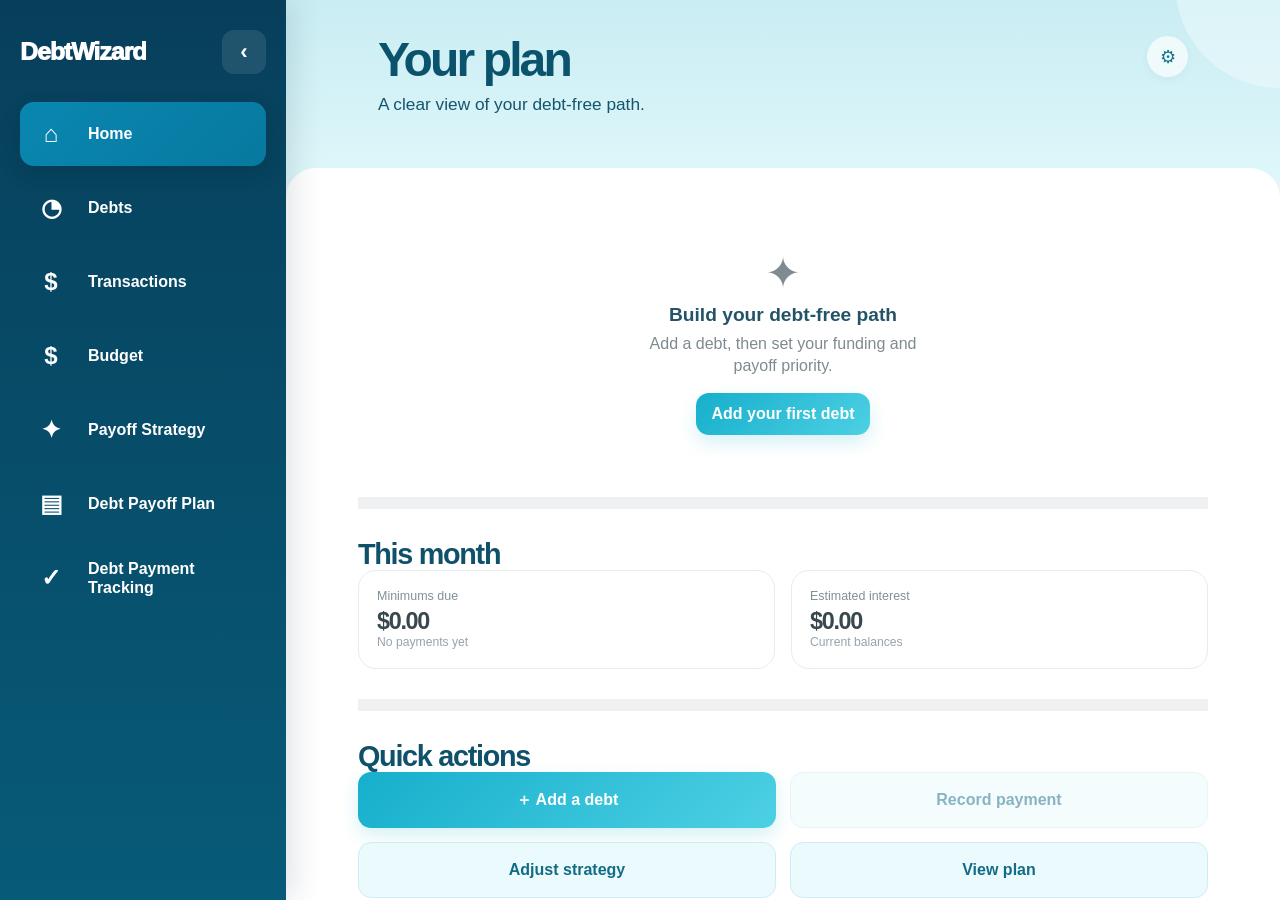
<file: index.html>
<!doctype html>
<html lang="en">
<head>
  <meta charset="utf-8">
  <meta name="viewport" content="width=device-width, initial-scale=1, viewport-fit=cover">
  <meta http-equiv="Cache-Control" content="no-store, no-cache, must-revalidate">
  <meta http-equiv="Pragma" content="no-cache">
  <meta http-equiv="Expires" content="0">
  <meta name="theme-color" content="#cdeff4">
  <title>DebtWizard</title>
  <style>html,body{width:100%;height:100%;margin:0;overflow:hidden;background:#eef3f5}#app-host{display:block;width:100%;height:100%;border:0;background:#eef3f5}</style>
</head>
<body>
  <iframe id="app-host" title="DebtWizard" src="mobile.html?v=93" allow="clipboard-read; clipboard-write"></iframe>
  <script src="transaction-core-v76.js?v=10"></script>
  <script src="transaction-list-v76.js?v=10"></script>
  <script src="transaction-alloc-v76.js?v=10"></script>
  <script src="transaction-edit-v76.js?v=10"></script>
  <script src="transaction-boot-v76.js?v=10"></script>
  <script>
    (() => {
      "use strict";
      const T = window.DWTx76;
      if (!T) return;

      // transaction-boot-v76.js is the only Transactions route owner.
      T.markActive = doc => {
        doc.querySelectorAll("#dw-primary-nav,#tabbar").forEach(nav => {
          const controls = [...nav.querySelectorAll("button,[role='button'],a")];
          controls.forEach(control => {
            control.classList.remove("active");
            control.removeAttribute("aria-current");
            if (control.hasAttribute("aria-selected")) control.setAttribute("aria-selected", "false");
          });
          controls.filter(control => T.transactionButton(control)).forEach(control => {
            control.classList.add("active");
            control.setAttribute("aria-current", "page");
            if (control.hasAttribute("aria-selected")) control.setAttribute("aria-selected", "true");
          });
        });
      };

      const frame = document.getElementById("app-host");
      const COLLAPSED_KEY = "debtwizard-desktop-sidebar-collapsed";
      const items = [
        ["home", "Home", "⌂"],
        ["debts", "Debts", "◔"],
        ["transactions", "Transactions", "$"],
        ["budget", "Budget", "$"],
        ["strategy", "Payoff Strategy", "✦"],
        ["plan", "Debt Payoff Plan", "▤"],
        ["track", "Debt Payment Tracking", "✓"]
      ];

      function savedCollapsed() {
        try { return localStorage.getItem(COLLAPSED_KEY) === "true"; } catch { return false; }
      }

      function saveCollapsed(value) {
        try { localStorage.setItem(COLLAPSED_KEY, value ? "true" : "false"); } catch {}
      }

      function setActive(doc, page) {
        doc.querySelectorAll("#dw-desktop-nav [data-dw-desktop-page]").forEach(button => {
          const active = button.dataset.dwDesktopPage === page;
          button.classList.toggle("active", active);
          if (active) button.setAttribute("aria-current", "page");
          else button.removeAttribute("aria-current");
        });
      }

      function suppressLegacyDesktopNavigation(doc) {
        const appShell = doc.getElementById("app-shell");
        appShell?.style.setProperty("padding-left", "0", "important");
        [doc.getElementById("tabbar"), doc.getElementById("dw-primary-nav")].filter(Boolean).forEach(nav => {
          nav.style.setProperty("display", "none", "important");
          nav.style.setProperty("visibility", "hidden", "important");
          nav.style.setProperty("opacity", "0", "important");
          nav.style.setProperty("width", "0", "important");
          nav.style.setProperty("min-width", "0", "important");
          nav.style.setProperty("max-width", "0", "important");
          nav.style.setProperty("height", "0", "important");
          nav.style.setProperty("overflow", "hidden", "important");
          nav.style.setProperty("pointer-events", "none", "important");
          nav.style.setProperty("background", "transparent", "important");
          nav.setAttribute("aria-hidden", "true");
        });
      }

      function routeThroughExistingNavigation(doc, page, desktopButton) {
        if (page === "transactions") {
          try {
            localStorage.setItem("debtwizard-active-page", "transactions");
            sessionStorage.setItem("debtwizard-active-page", "transactions");
          } catch {}
          T.renderTransactions(doc, desktopButton);
          setActive(doc, "transactions");
          return;
        }

        const tabbar = doc.getElementById("tabbar");
        if (!tabbar) return;
        const bridge = doc.createElement("button");
        bridge.type = "button";
        bridge.hidden = true;
        bridge.dataset.act = "nav";
        bridge.dataset.page = page;
        bridge.setAttribute("aria-label", page);
        tabbar.appendChild(bridge);
        bridge.click();
        bridge.remove();
        suppressLegacyDesktopNavigation(doc);
        setActive(doc, page);
      }

      function installDesktopNavigation() {
        const doc = frame?.contentDocument;
        if (!doc?.body || doc.getElementById("dw-desktop-nav")) return;

        const style = doc.createElement("style");
        style.id = "dw-desktop-nav-style-v6";
        style.textContent = `
          #dw-desktop-nav{display:none}
          @media(min-width:900px){
            body{--dw-desktop-nav-width:286px;padding-left:var(--dw-desktop-nav-width)!important;transition:padding-left .22s ease!important}
            body.dw-desktop-nav-collapsed{--dw-desktop-nav-width:104px}
            #app-shell{padding-left:0!important}
            #dw-desktop-nav{box-sizing:border-box;position:fixed;z-index:1200;inset:0 auto 0 0;display:flex;flex-direction:column;width:var(--dw-desktop-nav-width);padding:28px 20px 24px;background:linear-gradient(180deg,#073f5b,#075b78);color:#fff;box-shadow:8px 0 28px rgba(1,39,57,.12);transition:width .22s ease,padding .22s ease}
            #dw-desktop-nav .dw-desktop-head{display:flex;align-items:center;justify-content:space-between;gap:12px;min-height:48px;margin-bottom:26px}
            #dw-desktop-nav .dw-desktop-brand{overflow:hidden;white-space:nowrap;font-size:1.55rem;font-weight:950;letter-spacing:-.04em}
            #dw-desktop-nav .dw-desktop-toggle{flex:0 0 44px;width:44px;height:44px;display:grid;place-items:center;border:0;border-radius:12px;background:rgba(255,255,255,.1);color:#fff;font:inherit;font-size:1.4rem;font-weight:900;cursor:pointer}
            #dw-desktop-nav .dw-desktop-list{display:grid;gap:10px}
            #dw-desktop-nav .dw-desktop-item{box-sizing:border-box;width:100%;min-height:64px;display:grid;grid-template-columns:42px minmax(0,1fr);align-items:center;gap:12px;border:0;border-radius:14px;background:transparent;color:#fff;padding:10px 14px;text-align:left;font:inherit;font-size:1rem;font-weight:850;cursor:pointer}
            #dw-desktop-nav .dw-desktop-item:hover{background:rgba(255,255,255,.09)}
            #dw-desktop-nav .dw-desktop-item.active{background:linear-gradient(135deg,#0987b1,#08799f);box-shadow:0 8px 20px rgba(0,28,43,.2)}
            #dw-desktop-nav .dw-desktop-icon{display:grid;place-items:center;width:34px;height:34px;font-size:1.5rem;line-height:1}
            #dw-desktop-nav .dw-desktop-label{min-width:0;overflow:visible;white-space:normal;text-overflow:clip;line-height:1.2}
            body.dw-desktop-nav-collapsed #dw-desktop-nav{padding-left:14px;padding-right:14px}
            body.dw-desktop-nav-collapsed #dw-desktop-nav .dw-desktop-head{justify-content:center}
            body.dw-desktop-nav-collapsed #dw-desktop-nav .dw-desktop-brand{display:none}
            body.dw-desktop-nav-collapsed #dw-desktop-nav .dw-desktop-toggle{transform:rotate(180deg)}
            body.dw-desktop-nav-collapsed #dw-desktop-nav .dw-desktop-item{grid-template-columns:1fr;justify-items:center;padding:9px}
            body.dw-desktop-nav-collapsed #dw-desktop-nav .dw-desktop-label{position:absolute;width:1px;height:1px;overflow:hidden;clip:rect(0 0 0 0);white-space:nowrap}
            #dw-primary-nav,#tabbar{display:none!important;visibility:hidden!important;opacity:0!important;width:0!important;min-width:0!important;max-width:0!important;height:0!important;overflow:hidden!important;pointer-events:none!important;background:transparent!important}
            .budget-edit-backdrop,.edp-backdrop{z-index:1300!important}
            .budget-add-bill.budget-edit-popup,.edp-popup,.edp-date-popup{z-index:1301!important}
            .budget-add-bill.budget-edit-popup,.edp-popup{
              box-sizing:border-box!important;
              left:calc(var(--dw-desktop-nav-width) + (100vw - var(--dw-desktop-nav-width))/2)!important;
              right:auto!important;
              width:min(720px,calc(100vw - var(--dw-desktop-nav-width) - 96px))!important;
              max-width:720px!important;
              max-height:min(82vh,760px)!important;
              padding:28px 30px 26px!important;
              border-radius:24px!important;
              transform:translate(-50%,-50%)!important;
              box-shadow:0 28px 80px rgba(7,47,64,.28)!important;
            }
            .budget-add-bill.budget-edit-popup::before,.edp-popup::before{margin-bottom:18px!important}
            .budget-add-bill.budget-edit-popup .budget-card-title,.edp-title{margin-bottom:22px!important;font-size:1.55rem!important}
            .edp-field{grid-template-columns:minmax(150px,.8fr) minmax(240px,1.2fr)!important;gap:24px!important;min-height:66px!important;padding:10px 0!important}
            .edp-field input,.edp-field select{min-height:48px!important;padding:10px 14px!important;text-align:left!important}
            .edp-note{padding:16px 0 10px!important}
            .edp-note textarea{min-height:110px!important;padding:14px 16px!important}
            .edp-actions{gap:12px!important;padding-top:18px!important}
            .edp-actions .btn{min-height:52px!important;border-radius:13px!important}
            .budget-add-bill.budget-edit-popup .budget-edit-actions{display:grid!important;grid-template-columns:1fr 1fr!important;gap:12px!important;padding-top:18px!important}
            .budget-add-bill.budget-edit-popup .budget-edit-actions .btn{min-height:52px!important;border-radius:13px!important}
            #screen{padding-bottom:32px!important}
          }
        `;
        doc.head.appendChild(style);

        const sidebar = doc.createElement("aside");
        sidebar.id = "dw-desktop-nav";
        sidebar.setAttribute("aria-label", "Desktop navigation");
        sidebar.innerHTML = `
          <div class="dw-desktop-head">
            <span class="dw-desktop-brand">DebtWizard</span>
            <button type="button" class="dw-desktop-toggle" aria-label="Collapse navigation" aria-expanded="true">‹</button>
          </div>
          <nav class="dw-desktop-list">
            ${items.map(([page,label,icon]) => `<button type="button" class="dw-desktop-item" data-dw-desktop-page="${page}" aria-label="${label}"><span class="dw-desktop-icon" aria-hidden="true">${icon}</span><span class="dw-desktop-label">${label}</span></button>`).join("")}
          </nav>`;
        doc.body.prepend(sidebar);
        suppressLegacyDesktopNavigation(doc);

        const legacyObserver = new MutationObserver(mutations => {
          const legacyAdded = mutations.some(mutation => [...mutation.addedNodes].some(node => node.nodeType === 1 && (node.matches?.("#tabbar,#dw-primary-nav") || node.querySelector?.("#tabbar,#dw-primary-nav"))));
          if (legacyAdded) suppressLegacyDesktopNavigation(doc);
        });
        legacyObserver.observe(doc.body, { childList:true, subtree:true });

        const collapsed = savedCollapsed();
        doc.body.classList.toggle("dw-desktop-nav-collapsed", collapsed);
        const toggle = sidebar.querySelector(".dw-desktop-toggle");
        toggle.setAttribute("aria-expanded", collapsed ? "false" : "true");
        toggle.setAttribute("aria-label", collapsed ? "Expand navigation" : "Collapse navigation");

        sidebar.addEventListener("click", event => {
          const toggleButton = event.target.closest(".dw-desktop-toggle");
          if (toggleButton) {
            const next = !doc.body.classList.contains("dw-desktop-nav-collapsed");
            doc.body.classList.toggle("dw-desktop-nav-collapsed", next);
            toggleButton.setAttribute("aria-expanded", next ? "false" : "true");
            toggleButton.setAttribute("aria-label", next ? "Expand navigation" : "Collapse navigation");
            suppressLegacyDesktopNavigation(doc);
            saveCollapsed(next);
            return;
          }
          const pageButton = event.target.closest("[data-dw-desktop-page]");
          if (pageButton) routeThroughExistingNavigation(doc, pageButton.dataset.dwDesktopPage, pageButton);
        });

        doc.addEventListener("click", event => {
          const page = event.target.closest?.("[data-page]")?.dataset.page || event.target.closest?.("[data-dw-more-page]")?.dataset.dwMorePage;
          if (page) setActive(doc, page);
        }, true);

        const initialPage = doc.querySelector("#tabbar .active[data-page]")?.dataset.page || "home";
        setActive(doc, initialPage);
      }

      frame?.addEventListener("load", installDesktopNavigation, { once:true });
      if (frame?.contentDocument?.readyState === "complete") installDesktopNavigation();
    })();
  </script>
</body>
</html>
</file>
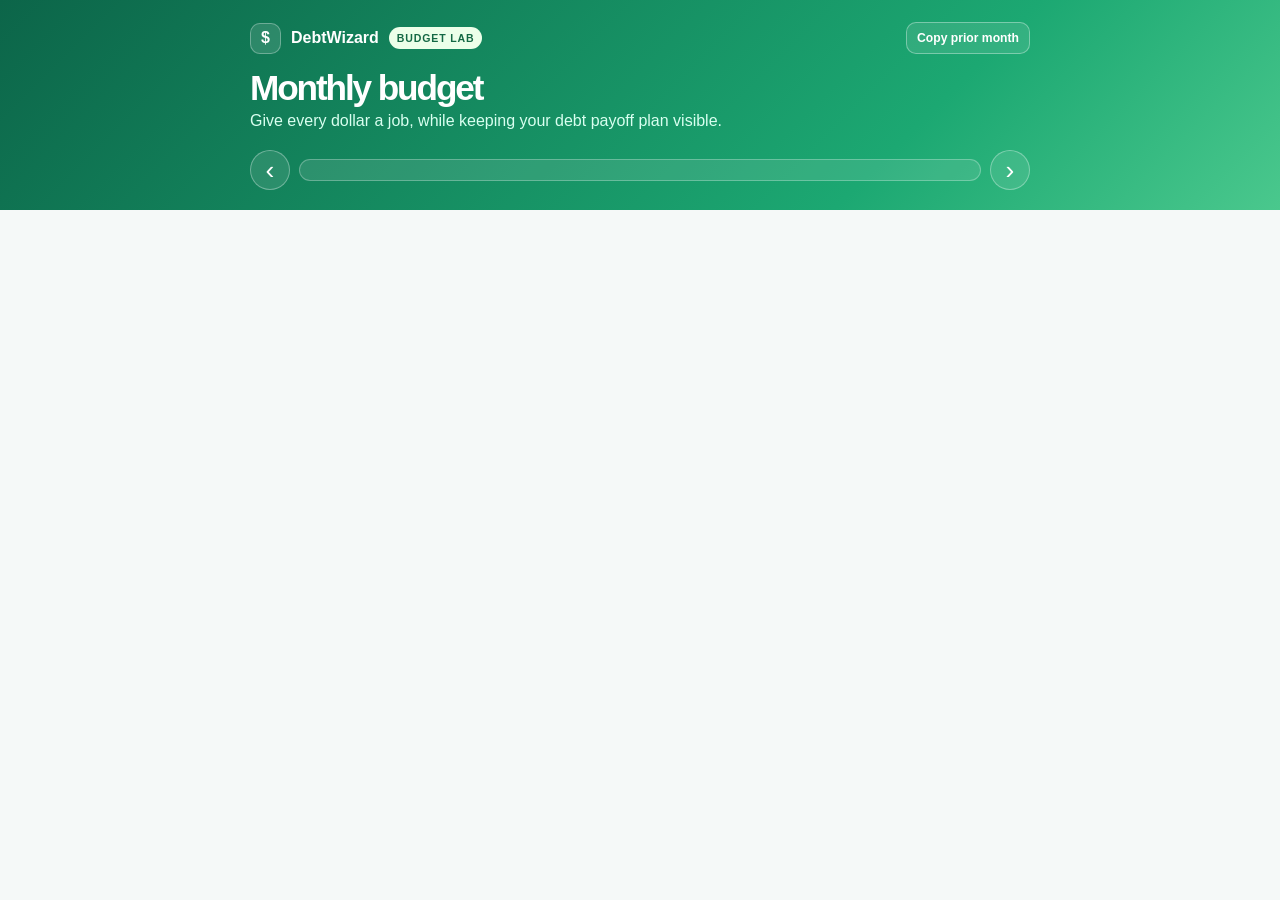
<file: budget-lab/index.html>
<!doctype html>
<html lang="en">
<head>
  <meta charset="utf-8">
  <meta name="viewport" content="width=device-width, initial-scale=1, viewport-fit=cover">
  <meta name="theme-color" content="#0f6a58">
  <title>DebtWizard Budget Lab</title>
  <style>
    :root{--ink:#19343a;--muted:#74848a;--line:#dce8e7;--bg:#f5f9f8;--panel:#fff;--green:#198c62;--green-dark:#0d6449;--mint:#e7f8f0;--blue:#1089a4;--red:#c94f4f;--yellow:#d39314;--shadow:0 10px 24px rgba(16,63,52,.08)}*{box-sizing:border-box}html,body{margin:0;min-height:100%;background:var(--bg);color:var(--ink);font-family:-apple-system,BlinkMacSystemFont,"Segoe UI",sans-serif}button,input{font:inherit}button{cursor:pointer}.shell{min-height:100dvh;padding-bottom:28px}.hero{background:linear-gradient(135deg,#0c6549,#1ca872 70%,#4ac88d);color:#fff;padding:22px 18px 20px}.hero-inner,.wrap{max-width:780px;margin:auto}.hero-top{display:flex;align-items:center;justify-content:space-between;gap:12px}.brand{display:flex;align-items:center;gap:10px;font-weight:900}.brand-mark{display:grid;place-items:center;width:31px;height:31px;border:1px solid rgba(255,255,255,.3);border-radius:10px;background:rgba(255,255,255,.12)}.lab-badge{padding:5px 8px;border-radius:999px;background:#ecffe9;color:#146844;font-size:.66rem;font-weight:900;letter-spacing:.08em}.hero h1{margin:16px 0 5px;font-size:2.2rem;line-height:1;letter-spacing:-.06em}.hero p{margin:0;color:#d9fff0;line-height:1.35}.monthbar{display:grid;grid-template-columns:40px minmax(0,1fr) 40px;gap:9px;align-items:center;margin-top:18px}.monthbar button{height:40px;border:1px solid rgba(255,255,255,.32);border-radius:50%;color:#fff;background:rgba(255,255,255,.1);font-size:1.65rem;line-height:1}.monthbar div{padding:10px;border:1px solid rgba(255,255,255,.27);border-radius:12px;background:rgba(255,255,255,.11);font-weight:850;text-align:center}.wrap{padding:16px}.notice{display:flex;gap:9px;align-items:flex-start;margin:0 0 14px;padding:11px 12px;border:1px solid #c7e7d8;border-radius:13px;color:#2d6b57;background:#effbf5;font-size:.8rem;line-height:1.4}.notice b{display:block;color:#1d5b47}.tabs{display:grid;grid-template-columns:repeat(3,minmax(0,1fr));margin:0 0 14px;overflow:hidden;border:1px solid #c5e5d8;border-radius:13px;background:#e9faf3}.tabs button{min-height:42px;border:0;color:#487266;background:transparent;font-weight:850}.tabs button.active{color:#155a45;background:#fff;box-shadow:0 2px 7px rgba(11,95,66,.13)}.summary{display:grid;grid-template-columns:1.15fr .85fr;gap:10px}.card{border:1px solid var(--line);border-radius:18px;background:var(--panel);box-shadow:var(--shadow)}.summary-primary{padding:15px;color:#fff;background:linear-gradient(135deg,#0d7555,#23ae76)}.summary-primary span,.summary-mini span{display:block;font-size:.75rem}.summary-primary b{display:block;margin:6px 0 4px;font-size:1.65rem;letter-spacing:-.05em}.summary-primary small{color:#d8fff0}.mini-grid{display:grid;gap:10px}.summary-mini{padding:11px}.summary-mini span{color:var(--muted)}.summary-mini b{display:block;margin-top:5px;font-size:1.04rem}.status{margin:13px 0;padding:12px;border:1px solid #bfe7d4;border-radius:13px;color:#21664c;background:#effbf4;font-weight:850}.status.over{border-color:#f1c5c2;color:#9a3d38;background:#fff2f1}.section{margin-top:18px}.section-head{display:flex;align-items:flex-start;justify-content:space-between;gap:10px;margin-bottom:10px}.section h2{margin:0;color:#155f49;font-size:1.38rem;letter-spacing:-.04em}.section p{margin:5px 0 0;color:var(--muted);font-size:.82rem;line-height:1.35}.button{min-height:41px;padding:0 13px;border:0;border-radius:11px;color:#fff;background:linear-gradient(135deg,#138a65,#2fc48a);font-weight:900;box-shadow:0 7px 15px rgba(24,143,102,.18)}.button.secondary{color:#167458;border:1px solid #bde5d4;background:#effbf5;box-shadow:none}.button.danger{color:#a94440;border:1px solid #efc7c4;background:#fff2f1;box-shadow:none}.group{overflow:hidden}.group-head{display:flex;align-items:center;justify-content:space-between;gap:8px;padding:13px 14px;border-bottom:1px solid #e5efec;background:linear-gradient(90deg,#fbfefd,#f4fbf8)}.group-head b{font-size:1rem}.group-head span{color:var(--muted);font-size:.78rem}.row{display:grid;grid-template-columns:minmax(0,1fr) 96px 34px;gap:9px;align-items:center;padding:12px 14px;border-bottom:1px solid #edf2f1}.row:last-child{border-bottom:0}.row-name{min-width:0;font-weight:820;white-space:nowrap;overflow:hidden;text-overflow:ellipsis}.row-sub{display:block;margin-top:3px;color:var(--muted);font-size:.7rem}.amount-input{width:100%;min-height:39px;padding:6px 8px;border:1px solid #d6e5df;border-radius:10px;color:#25474a;background:#fff;font-size:16px;font-weight:850;text-align:right}.row-btn{width:30px;height:30px;border:0;border-radius:9px;color:#819095;background:transparent;font-size:1.1rem}.row-btn:active{color:#b03f3b;background:#fff1f0}.debt-row{grid-template-columns:minmax(0,1fr) auto}.debt-row strong{color:#146d51;white-space:nowrap}.debt-lock{display:inline-block;margin-top:4px;padding:3px 6px;border-radius:7px;color:#3c755e;background:#e9f8f0;font-size:.63rem;font-weight:900}.empty{padding:24px 14px;color:var(--muted);text-align:center}.empty b{display:block;margin-bottom:6px;color:#155f49}.footer-note{margin:14px 0 0;color:#829198;font-size:.73rem;line-height:1.4}.modal-bg{position:fixed;z-index:10;inset:0;display:flex;align-items:flex-end;background:rgba(13,41,35,.55)}.modal{width:min(100%,780px);max-height:88dvh;overflow:auto;padding:20px 18px calc(20px + env(safe-area-inset-bottom,0));border-radius:24px 24px 0 0;background:#fff}.modal-head{display:flex;align-items:center;justify-content:space-between;gap:12px}.modal h2{margin:0;font-size:1.32rem}.close{width:34px;height:34px;border:0;color:#75858a;background:transparent;font-size:2rem;line-height:1}.form{display:grid;gap:12px;margin-top:16px}.field{display:grid;gap:6px;color:#597077;font-size:.81rem;font-weight:850}.field input{min-height:48px;padding:9px 10px;border:1px solid #d5e5df;border-radius:11px;font-size:16px}.form-grid{display:grid;grid-template-columns:repeat(2,minmax(0,1fr));gap:10px}.modal-actions{display:flex;justify-content:flex-end;gap:9px;margin-top:5px}.copy-options{display:grid;gap:9px;margin-top:13px}.copy-option{padding:12px;border:1px solid #d7e8e1;border-radius:12px;color:#466268;background:#f8fdfb;font-size:.85rem}.copy-option b{color:#1d604b}.top-action{border:1px solid rgba(255,255,255,.35);border-radius:10px;padding:8px 10px;color:#fff;background:rgba(255,255,255,.1);font-size:.76rem;font-weight:850}@media(max-width:440px){.wrap{padding:14px}.summary{grid-template-columns:1fr}.mini-grid{grid-template-columns:repeat(2,minmax(0,1fr))}.row{grid-template-columns:minmax(0,1fr) 88px 30px}.hero h1{font-size:2rem}.section-head{align-items:center}.section-head p{display:none}}@media(min-width:620px){.modal-bg{align-items:center;justify-content:center;padding:20px}.modal{border-radius:20px}}
  </style>
</head>
<body>
  <div class="shell">
    <header class="hero"><div class="hero-inner"><div class="hero-top"><div class="brand"><span class="brand-mark">$</span> DebtWizard <span class="lab-badge">BUDGET LAB</span></div><button class="top-action" data-act="copy-month">Copy prior month</button></div><h1>Monthly budget</h1><p>Give every dollar a job, while keeping your debt payoff plan visible.</p><div class="monthbar"><button data-act="prev-month" aria-label="Previous month">‹</button><div id="month-label"></div><button data-act="next-month" aria-label="Next month">›</button></div></div></header>
    <main class="wrap" id="app"></main>
  </div>
  <div id="modal-root"></div>
<script>
(() => {
  'use strict';
  const DEBT_KEY='debt-calculator-v2';
  const BUDGET_KEY='debtwizard-budget-lab-v1';
  const money=new Intl.NumberFormat('en-US',{style:'currency',currency:'USD'});
  const num=v=>Number.isFinite(parseFloat(v))?parseFloat(v):0;
  const cents=v=>Math.round((num(v)+Number.EPSILON)*100)/100;
  const uid=p=>`${p}-${Date.now()}-${Math.random().toString(36).slice(2,7)}`;
  const esc=v=>String(v??'').replace(/[&<>'"]/g,x=>({'&':'&amp;','<':'&lt;','>':'&gt;',"'":'&#39;','"':'&quot;'}[x]));
  const safeRead=(key,fallback)=>{try{return JSON.parse(localStorage.getItem(key))||fallback}catch{return fallback}};
  const keyFromDate=d=>`${d.getFullYear()}-${String(d.getMonth()+1).padStart(2,'0')}`;
  const labelFromKey=k=>new Date(`${k}-01T12:00:00`).toLocaleDateString('en-US',{month:'long',year:'numeric'});
  const monthFromKey=k=>{const [y,m]=k.split('-').map(Number);return new Date(y,m-1,1)};
  let selectedMonth=keyFromDate(new Date());
  let view='planned';

  function defaultGroups(){
    const rows=(name,items)=>({id:uid('group'),name,items:items.map(item=>({id:uid('item'),name:item,planned:0,spent:0}))});
    return [
      rows('Giving & Saving',['Giving','Emergency Fund','Other Savings']),
      rows('Housing & Utilities',['Rent / Mortgage','Electric','Water','Internet / Phone']),
      rows('Food & Transportation',['Groceries','Dining Out','Fuel','Auto Maintenance']),
      rows('Lifestyle & Personal',['Insurance','Medical','Personal','Subscriptions','Miscellaneous'])
    ];
  }

  function getLab(){
    const lab=safeRead(BUDGET_KEY,{version:1,months:{}});
    lab.months=lab.months&&typeof lab.months==='object'?lab.months:{};
    if(!lab.months[selectedMonth]) lab.months[selectedMonth]={income:[],groups:defaultGroups(),extraDebt:0};
    return lab;
  }
  function getMonth(){const lab=getLab();return lab.months[selectedMonth]}
  function saveLab(lab){localStorage.setItem(BUDGET_KEY,JSON.stringify(lab))}
  function mutateMonth(fn){const lab=getLab();fn(lab.months[selectedMonth]);saveLab(lab)}
  function debts(){const raw=safeRead(DEBT_KEY,{debts:[]});return Array.isArray(raw.debts)?raw.debts.filter(d=>num(d.balance)>0.004):[]}
  function debtMinimums(){return cents(debts().reduce((sum,d)=>sum+Math.max(0,num(d.minimum)),0))}
  function debtRows(){return debts().sort((a,b)=>num(a.dueDay)-num(b.dueDay))}
  function totals(){
    const m=getMonth();
    const income=cents(m.income.reduce((s,x)=>s+num(x.amount),0));
    const catPlan=cents(m.groups.reduce((s,g)=>s+g.items.reduce((a,x)=>a+num(x.planned),0),0));
    const catSpent=cents(m.groups.reduce((s,g)=>s+g.items.reduce((a,x)=>a+num(x.spent),0),0));
    const debtPay=cents(debtMinimums()+num(m.extraDebt));
    return {income,catPlan,catSpent,debtPay,planned:cents(catPlan+debtPay),spent:catSpent,remaining:cents(income-catSpent),left:cents(income-catPlan-debtPay)};
  }
  function displayedAmount(item){return view==='planned'?num(item.planned):view==='spent'?num(item.spent):Math.max(0,num(item.planned)-num(item.spent))}
  function primary(){const t=totals();if(view==='planned')return {label:'Planned outflow',value:t.planned,sub:`Planned income ${money.format(t.income)}`,smallLabel:'Left to budget',small:t.left};if(view==='spent')return {label:'Spent so far',value:t.spent,sub:`Income received is tracked separately`,smallLabel:'Income remaining',small:t.remaining};return {label:'Remaining to spend',value:Math.max(0,t.income-t.spent),sub:`Based on planned income`,smallLabel:'Budget remaining',small:Math.max(0,t.planned-t.spent)}}

  function incomeMarkup(m){if(!m.income.length)return '<div class="empty"><b>No income entered</b>Add your expected paychecks or other monthly income.</div>';return m.income.map(x=>`<div class="row"><span><span class="row-name">${esc(x.name)}</span><span class="row-sub">Expected income</span></span><input class="amount-input" inputmode="decimal" data-income="${x.id}" value="${num(x.amount)||''}" placeholder="0.00"><button class="row-btn" data-delete-income="${x.id}" aria-label="Remove ${esc(x.name)}">×</button></div>`).join('')}
  function groupMarkup(g){return `<section class="card group"><div class="group-head"><b>${esc(g.name)}</b><span>${view==='planned'?'Planned':view==='spent'?'Spent':'Remaining'}</span></div>${g.items.map(item=>`<div class="row"><span><span class="row-name">${esc(item.name)}</span><span class="row-sub">${view==='planned'?'Assign a planned amount':view==='spent'?'Record spending':'Planned less spent'}</span></span><input class="amount-input" inputmode="decimal" data-item="${item.id}" data-mode="${view}" value="${displayedAmount(item)||''}" placeholder="0.00"><button class="row-btn" data-delete-item="${item.id}" data-group="${g.id}" aria-label="Remove ${esc(item.name)}">×</button></div>`).join('')}</section>`}
  function debtMarkup(m){const rows=debtRows();return `<section class="card group"><div class="group-head"><b>Debt payments</b><span>Synced read-only</span></div>${rows.length?rows.map(d=>`<div class="row debt-row"><span><span class="row-name">${esc(d.name||d.nickname||'Debt')}</span><span class="row-sub">Due day ${Math.max(1,Math.min(31,Math.floor(num(d.dueDay)||1))} <span class="debt-lock">LOCKED FROM DEBTWIZARD</span></span></span><strong>${money.format(num(d.minimum))}</strong></div>`).join(''):'<div class="empty"><b>No active debts found</b>Add debts in the main DebtWizard app to show their minimums here.</div>'}<div class="row"><span><span class="row-name">Extra debt payoff</span><span class="row-sub">Optional amount above all required minimums</span></span><input class="amount-input" inputmode="decimal" data-extra-debt value="${num(m.extraDebt)||''}" placeholder="0.00"><span></span></div></section>`}
  function render(){
    const app=document.getElementById('app');const m=getMonth(),t=totals(),p=primary();
    document.getElementById('month-label').textContent=labelFromKey(selectedMonth);
    app.innerHTML=`<div class="notice"><span>✓</span><div><b>Protected Budget Lab</b>This page stores data separately from DebtWizard. It reads your debt minimums but does not change balances, APRs, payoff settings, or the live app.</div></div><div class="tabs"><button data-view="planned" class="${view==='planned'?'active':''}">Planned</button><button data-view="spent" class="${view==='spent'?'active':''}">Spent</button><button data-view="remaining" class="${view==='remaining'?'active':''}">Remaining</button></div><section class="summary"><div class="card summary-primary"><span>${p.label}</span><b>${money.format(p.value)}</b><small>${p.sub}</small></div><div class="mini-grid"><div class="card summary-mini"><span>Required debt minimums</span><b>${money.format(debtMinimums())}</b></div><div class="card summary-mini"><span>${p.smallLabel}</span><b>${money.format(p.small)}</b></div></div></section><div class="status ${t.left<0?'over':''}">${t.left>=0?`${money.format(t.left)} left to budget`: `${money.format(-t.left)} over budget — reduce planned spending or add income.`}</div><section class="section"><div class="section-head"><div><h2>Income</h2><p>Enter all income you expect in ${labelFromKey(selectedMonth)}.</p></div><button class="button secondary" data-act="add-income">+ Income</button></div><div class="card group">${incomeMarkup(m)}</div></section><section class="section"><div class="section-head"><div><h2>Monthly plan</h2><p>Plan each category, then track what you actually spend.</p></div><button class="button secondary" data-act="add-category">+ Item</button></div>${m.groups.map(groupMarkup).join('')}</section><section class="section"><div class="section-head"><div><h2>Debt payoff</h2><p>Minimums come from DebtWizard automatically. Add optional extra payoff here.</p></div></div>${debtMarkup(m)}</section><p class="footer-note">Budget Lab is an isolated test workspace. It uses <code>debtwizard-budget-lab-v1</code> in this browser and only reads the main app’s <code>debt-calculator-v2</code> debt data.</p>`;
  }

  function modal(title,html){document.getElementById('modal-root').innerHTML=`<div class="modal-bg"><section class="modal"><div class="modal-head"><h2>${esc(title)}</h2><button class="close" data-act="close">×</button></div>${html}</section></div>`}
  function addIncome(){modal('Add income',`<form class="form" id="income-form"><label class="field">Income name<input name="name" required placeholder="Example: Paycheck"></label><label class="field">Amount expected<input name="amount" required type="number" inputmode="decimal" step=".01" placeholder="0.00"></label><div class="modal-actions"><button class="button secondary" type="button" data-act="close">Cancel</button><button class="button" type="submit">Add income</button></div></form>`)}
  function addCategory(){modal('Add budget item',`<form class="form" id="category-form"><label class="field">Budget item<input name="name" required placeholder="Example: Pet care"></label><label class="field">Budget group<input name="group" list="budget-groups" required placeholder="Choose or type a group"><datalist id="budget-groups">${getMonth().groups.map(g=>`<option value="${esc(g.name)}">`).join('')}</datalist></label><label class="field">Planned amount<input name="amount" required type="number" inputmode="decimal" step=".01" placeholder="0.00"></label><div class="modal-actions"><button class="button secondary" type="button" data-act="close">Cancel</button><button class="button" type="submit">Add item</button></div></form>`)}
  function copyMonth(){const previous=monthFromKey(selectedMonth);previous.setMonth(previous.getMonth()-1);const prevKey=keyFromDate(previous),lab=getLab(),source=lab.months[prevKey];modal('Copy prior month',`<div class="copy-options"><div class="copy-option">${source?`Copy the income, categories, planned amounts, and extra debt payoff from <b>${labelFromKey(prevKey)}</b>. Spent amounts will reset to $0.00.`:`There is no saved budget for <b>${labelFromKey(prevKey)}</b> yet.`}</div>${source?'<button class="button" data-act="confirm-copy">Copy '+esc(labelFromKey(prevKey))+' budget</button>':''}<button class="button secondary" data-act="close">Cancel</button></div>`)}
  function shiftMonth(delta){const d=monthFromKey(selectedMonth);d.setMonth(d.getMonth()+delta);selectedMonth=keyFromDate(d);render()}

  document.addEventListener('click',e=>{
    const b=e.target.closest('button');if(!b)return;
    if(b.dataset.view){view=b.dataset.view;render();return}
    const act=b.dataset.act;if(!act)return;
    if(act==='prev-month')shiftMonth(-1);
    if(act==='next-month')shiftMonth(1);
    if(act==='add-income')addIncome();
    if(act==='add-category')addCategory();
    if(act==='copy-month')copyMonth();
    if(act==='close')document.getElementById('modal-root').innerHTML='';
    if(act==='confirm-copy'){const d=monthFromKey(selectedMonth);d.setMonth(d.getMonth()-1);const source=getLab().months[keyFromDate(d)];if(source)mutateMonth(m=>{m.income=source.income.map(x=>({...x,id:uid('income')}));m.groups=source.groups.map(g=>({...g,id:uid('group'),items:g.items.map(x=>({...x,id:uid('item'),spent:0}))}));m.extraDebt=num(source.extraDebt)});document.getElementById('modal-root').innerHTML='';render()}
    if(b.dataset.deleteIncome){mutateMonth(m=>m.income=m.income.filter(x=>x.id!==b.dataset.deleteIncome));render()}
    if(b.dataset.deleteItem){mutateMonth(m=>{const g=m.groups.find(x=>x.id===b.dataset.group);if(g)g.items=g.items.filter(x=>x.id!==b.dataset.deleteItem)});render()}
  });

  document.addEventListener('submit',e=>{
    if(e.target.id==='income-form'){e.preventDefault();const f=Object.fromEntries(new FormData(e.target).entries());mutateMonth(m=>m.income.push({id:uid('income'),name:f.name.trim(),amount:cents(f.amount)}));document.getElementById('modal-root').innerHTML='';render()}
    if(e.target.id==='category-form'){e.preventDefault();const f=Object.fromEntries(new FormData(e.target).entries());mutateMonth(m=>{let g=m.groups.find(x=>x.name.toLowerCase()===f.group.trim().toLowerCase());if(!g){g={id:uid('group'),name:f.group.trim(),items:[]};m.groups.push(g)}g.items.push({id:uid('item'),name:f.name.trim(),planned:cents(f.amount),spent:0})});document.getElementById('modal-root').innerHTML='';render()}
  });

  document.addEventListener('change',e=>{
    if(e.target.dataset.income){mutateMonth(m=>{const x=m.income.find(x=>x.id===e.target.dataset.income);if(x)x.amount=cents(e.target.value)});render()}
    if(e.target.dataset.item){mutateMonth(m=>m.groups.forEach(g=>g.items.forEach(x=>{if(x.id===e.target.dataset.item){if(e.target.dataset.mode==='planned')x.planned=cents(e.target.value);if(e.target.dataset.mode==='spent')x.spent=cents(e.target.value)}})));render()}
    if(e.target.dataset.extraDebt){mutateMonth(m=>m.extraDebt=cents(e.target.value));render()}
  });

  render();
})();
</script>
</body>
</html>
</file>
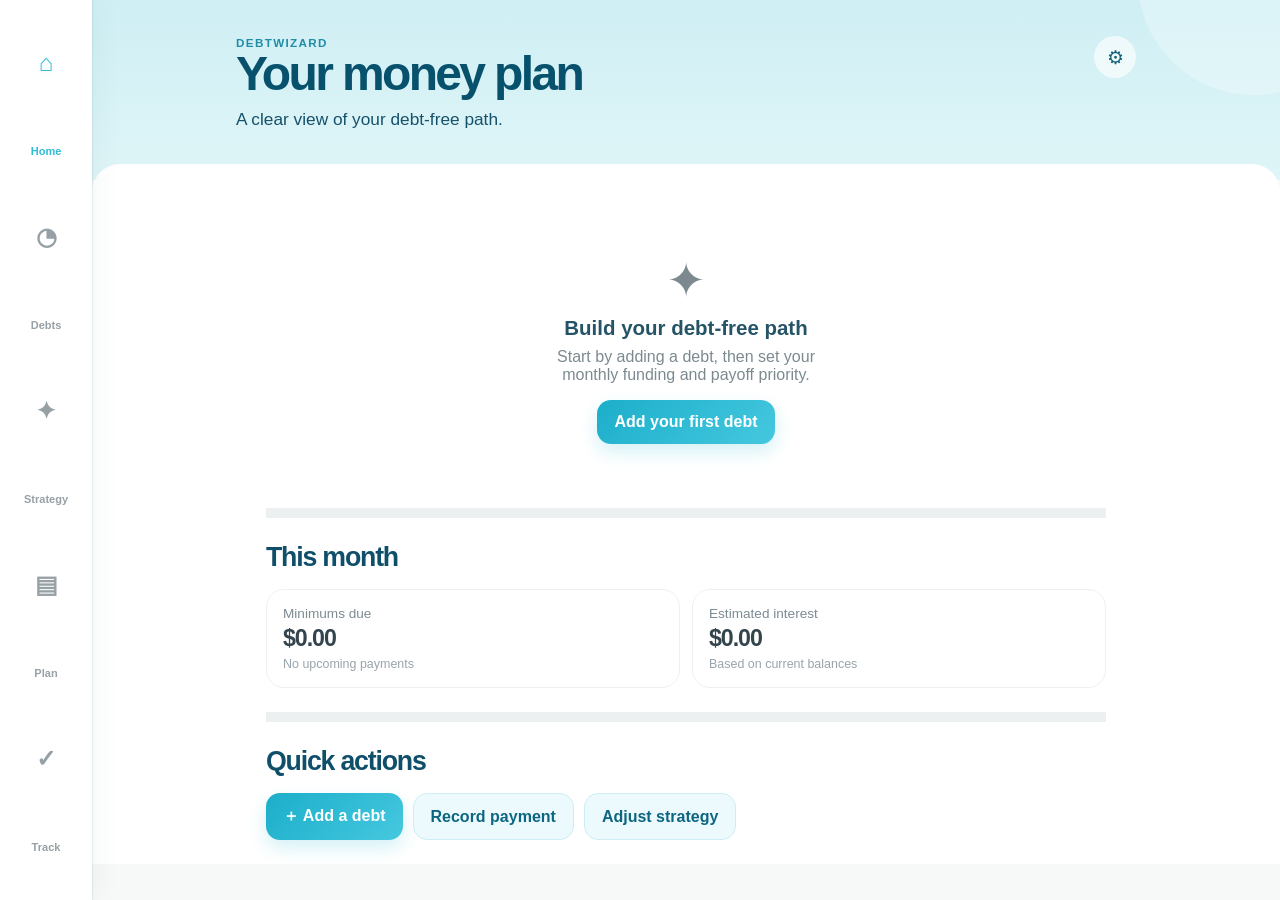
<file: app.html>
<!doctype html>
<html lang="en">
<head>
  <meta charset="UTF-8">
  <meta name="viewport" content="width=device-width, initial-scale=1, viewport-fit=cover">
  <meta name="theme-color" content="#cdeff4">
  <meta name="apple-mobile-web-app-capable" content="yes">
  <meta name="apple-mobile-web-app-status-bar-style" content="default">
  <title>DebtWizard</title>
  <link rel="stylesheet" href="styles.css">
</head>
<body>
  <div id="app-shell">
    <main id="screen" aria-live="polite"></main>
    <nav id="tabbar" class="tabbar" aria-label="Primary navigation"></nav>
  </div>

  <div id="modal-root"></div>
  <input id="backup-input" type="file" accept="application/json,.json" hidden>
  <script src="app.js" defer></script>
</body>
</html>
</file>
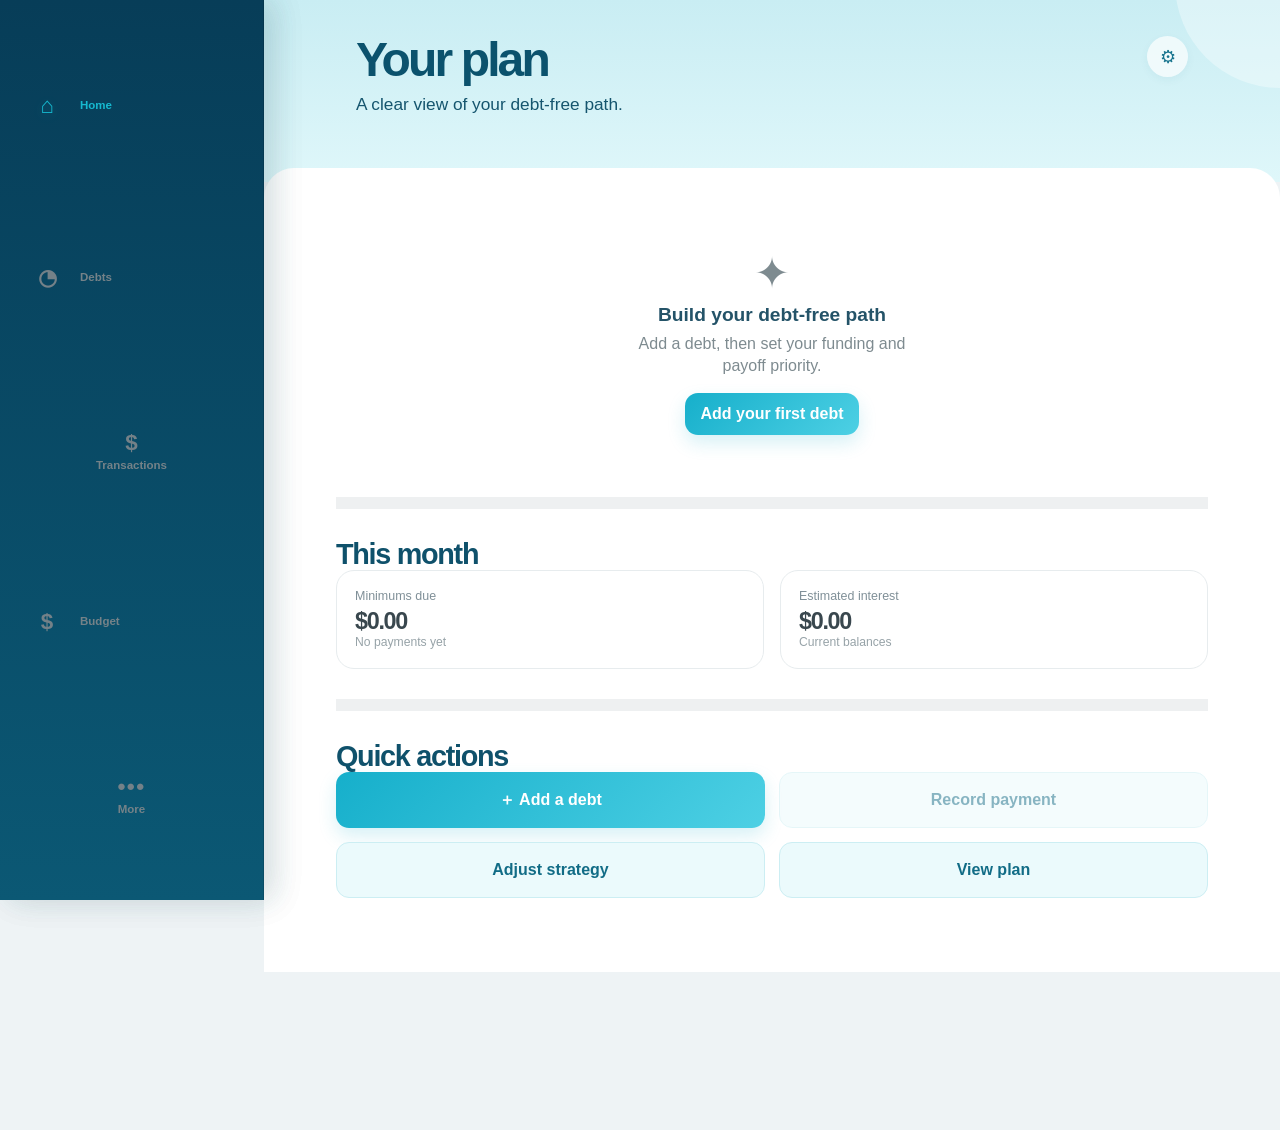
<file: mobile.html>
<!doctype html>
<html lang="en">
<head>
  <meta charset="UTF-8">
  <meta name="viewport" content="width=device-width, initial-scale=1, viewport-fit=cover">
  <meta name="theme-color" content="#cdeff4">
  <meta name="apple-mobile-web-app-capable" content="yes">
  <meta name="apple-mobile-web-app-status-bar-style" content="default">
  <title>DebtWizard</title>
  <link rel="stylesheet" href="styles-v2.css?v=11">
  <link rel="stylesheet" href="styles-v3.css?v=11">
  <link rel="stylesheet" href="strategy-visual-refresh-v1.css?v=1">
  <link rel="stylesheet" href="debt-entry-compact-v1.css?v=1">
  <link rel="stylesheet" href="strategy-faq-v1.css?v=1">
  <style>
    .budget-edit-backdrop,.edp-backdrop{position:fixed;z-index:89;inset:0;background:rgba(16,35,43,.42);backdrop-filter:blur(2px)}
    .budget-add-bill.budget-edit-popup,.edp-popup{position:fixed!important;z-index:90;left:14px;right:14px;top:50%;bottom:auto!important;transform:translateY(-50%);max-height:min(78vh,690px);overflow:auto;border-radius:24px!important;background:#fff!important;box-shadow:0 22px 60px rgba(15,45,58,.32)!important;border:1px solid rgba(15,81,107,.1)!important;padding:20px!important;margin:0!important}
    .budget-add-bill.budget-edit-popup::before,.edp-popup::before{content:"";display:block;width:44px;height:5px;border-radius:999px;background:#d2dade;margin:0 auto 14px}
    .budget-add-bill.budget-edit-popup .budget-card-title,.edp-title{font-size:1.42rem;text-align:center;margin:0 0 14px;color:#174a61;font-weight:900}
    .budget-add-bill.budget-edit-popup .budget-edit-actions{position:sticky;bottom:0;background:#fff;padding-top:10px}
    .budget-add-bill.budget-edit-popup .budget-edit-actions .btn{min-height:48px}
    .budget-bill-row{cursor:pointer}.budget-bill-row:active{transform:scale(.997)}.budget-bill-amount small{font-weight:850}.budget-note-field textarea{min-height:86px}
    .edp-card{border:1px solid var(--line,#e1e8ea);border-radius:20px;background:#fff;padding:16px;margin:12px 0;box-shadow:0 1px 0 rgba(15,45,58,.03)}
    .edp-cat-head{display:flex;justify-content:space-between;align-items:center;gap:12px;margin-bottom:8px}.edp-cat-title{font-size:1.14rem;font-weight:900;color:#263137}.edp-cat-total{font-weight:900;color:#58666c}.edp-item-row{width:100%;border:0;background:#fff;display:grid;grid-template-columns:minmax(0,1fr) auto;gap:12px;align-items:center;text-align:left;padding:13px 0;border-bottom:1px solid var(--line,#e5ecee)}.edp-item-row:last-of-type{border-bottom:0}.edp-item-row strong{display:block;color:#263137;font-size:1rem;font-weight:800;white-space:nowrap;overflow:hidden;text-overflow:ellipsis}.edp-item-row small{display:block;color:#8a979d;font-size:.78rem;margin-top:3px}.edp-amount{text-align:right;font-size:1.05rem;font-weight:900;color:#263137}.edp-amount small{display:block;color:#0f7893;font-size:.72rem;font-weight:850;margin-top:3px}.edp-add{border:0;background:transparent;color:#0079a8;font-size:1rem;font-weight:800;padding:13px 0 0;text-align:left}.edp-empty{color:#8a979d;font-size:.9rem;line-height:1.35;margin:8px 0}.edp-hidden{display:none!important}.edp-field{display:grid;grid-template-columns:minmax(0,1fr) 148px;gap:12px;align-items:center;padding:12px 0;border-bottom:1px solid var(--line,#e5ecee)}.edp-field span{color:#59666b;font-size:1rem;font-weight:800}.edp-field input,.edp-field select{width:100%;min-height:44px;border:1px solid #dce6e8;border-radius:12px;padding:9px 10px;color:#334449;background:#fff;text-align:right;font-size:16px;font-weight:850}.edp-field select{text-align:left}.edp-note{display:grid;gap:7px;padding:12px 0}.edp-note span{color:#59666b;font-size:1rem;font-weight:800}.edp-note textarea{width:100%;min-height:88px;border:1px solid #dce6e8;border-radius:12px;padding:10px;color:#334449;background:#fff;font-size:16px;font-weight:700;resize:vertical}.edp-actions{display:grid;grid-template-columns:1fr 1fr;gap:9px;position:sticky;bottom:0;background:#fff;padding-top:12px}.edp-actions .danger{grid-column:1 / -1}.edp-actions .btn{min-height:48px}.edp-actions .secondary{background:#eaf9fc;color:#0f7893}.edp-actions .danger{background:#fff0ef;color:#bd4337;border:1px solid #ffd3cf}
    .edp-due-select button,.legacy-due-button{width:100%;min-height:44px;border:1px solid #dce6e8;border-radius:12px;background:#fff;color:#0079a8;text-align:right;font-size:16px;font-weight:900;padding:9px 10px}.edp-date-popup{position:fixed;z-index:120;inset:0;background:#f6f7f8;padding:18px 14px calc(20px + env(safe-area-inset-bottom,0px));display:flex;flex-direction:column;overflow:auto}.edp-date-popup::before{content:"";width:44px;height:5px;border-radius:999px;background:#9ea8ad;margin:8px auto 12px}.edp-date-top{position:relative;text-align:center;font-size:1.26rem;font-weight:900;color:#222;margin-bottom:20px}.edp-date-close{position:absolute;right:4px;top:-12px;border:0;background:transparent;color:#222;font-size:2.5rem;line-height:1;padding:8px}.edp-date-card{background:#fff;border-radius:18px;box-shadow:0 10px 28px rgba(25,43,52,.08);overflow:hidden}.edp-date-row{width:100%;border:0;background:#fff;display:grid;grid-template-columns:minmax(0,1fr) auto;gap:12px;align-items:center;text-align:left;padding:17px 18px;font-size:1.05rem;color:#1f2b31}.edp-date-row.open{background:#eaf6ff}.edp-date-value{color:#0079a8;font-weight:800}.edp-calendar{padding:22px 18px 18px;border-top:1px solid #e5ecee}.edp-cal-title{margin:0 0 18px;color:#20272c;font-size:1.85rem;line-height:1;font-weight:900}.edp-week,.edp-days{display:grid;grid-template-columns:repeat(7,1fr);text-align:center;align-items:center}.edp-week span{color:#566168;font-size:.92rem;font-weight:700;padding:8px 0}.edp-day{height:44px;border:0;border-radius:999px;background:transparent;color:#0079a8;font-size:1.2rem;font-weight:800}.edp-day.selected{background:#004a75;color:#fff}.edp-day.blank{visibility:hidden}.edp-switch-row{display:grid;grid-template-columns:minmax(0,1fr) auto;align-items:center;gap:12px;padding:17px 18px;border-top:1px solid #e5ecee}.edp-switch-row strong{display:block;font-size:1.04rem;color:#222}.edp-switch-row small{display:block;margin-top:3px;color:#444;font-size:.9rem;line-height:1.2}.edp-switch{width:52px;height:31px;border:0;border-radius:999px;background:#b8c1c6;position:relative}.edp-switch::after{content:"";position:absolute;width:27px;height:27px;left:2px;top:2px;border-radius:50%;background:#fff;box-shadow:0 1px 3px rgba(0,0,0,.18)}.edp-switch.on{background:#004a75}.edp-switch.on::after{left:23px}.edp-date-save{margin-top:auto;width:100%;min-height:58px;border:0;border-radius:13px;background:#004a75;color:#fff;font-size:1.22rem;font-weight:900}.edp-date-save:disabled{background:#9fb3c2;color:#edf4f7}
  </style>
</head>
<body>
  <div id="app-shell">
    <main id="screen" aria-live="polite"></main>
    <nav id="tabbar" class="tabbar" aria-label="Primary navigation"></nav>
  </div>
  <div id="modal-root"></div>
  <input id="backup-input" type="file" accept="application/json,.json" hidden>
  <script src="track-v3.js?v=11"></script>
  <script src="track-v4.js?v=18"></script>
  <script src="modal-fix.js?v=12"></script>
  <script src="paycheck-planner-v1.js?v=18"></script>
  <script src="paycheck-timing-guide-v2.js?v=19"></script>
  <script src="paycheck-funding-sync-v1.js?v=18"></script>
  <script src="paycheck-track-open-v1.js?v=18"></script>
  <script src="paycheck-form-layout-fix-v3.js?v=20"></script>
  <script src="paycheck-form-overlap-fix-v4.js?cache=46"></script>
  <script src="debt-entry-mobile-v2.js?v=17"></script>
  <script src="amortization-v1.js?v=11"></script>
  <script src="transaction-details-v1.js?v=12"></script>
  <script src="utilization-v1.js?v=12"></script>
  <script src="utilization-reference-v3.js?v=15"></script>
  <script src="utilization-detail-fix-v4.js?v=16"></script>
  <script src="bootstrap-v2.js?v=27" defer></script>
  <script src="strategy-faq-v1.js?v=1" defer></script>
  <script>
    (() => {
      const closeBudgetPopup = () => document.querySelector('.budget-add-bill.budget-edit-popup [data-act="close-budget-bill"]')?.click();
      const syncBudgetPopup = () => {
        const editor = [...document.querySelectorAll('.budget-add-bill')].find(card => card.querySelector('.budget-edit-actions'));
        document.querySelectorAll('.budget-add-bill.budget-edit-popup').forEach(card => { if (card !== editor) card.classList.remove('budget-edit-popup'); });
        let backdrop = document.querySelector('.budget-edit-backdrop');
        if (editor) {
          editor.classList.add('budget-edit-popup');
          if (!backdrop) {
            backdrop = document.createElement('button');
            backdrop.type = 'button';
            backdrop.className = 'budget-edit-backdrop';
            backdrop.setAttribute('aria-label', 'Close budget item editor');
            backdrop.addEventListener('click', closeBudgetPopup);
            document.body.appendChild(backdrop);
          }
        } else if (backdrop) {
          backdrop.remove();
        }
      };
      new MutationObserver(syncBudgetPopup).observe(document.body, { childList: true, subtree: true });
      document.addEventListener('click', () => setTimeout(syncBudgetPopup, 0));
      document.addEventListener('keyup', event => { if (event.key === 'Escape') closeBudgetPopup(); });
      window.addEventListener('load', syncBudgetPopup);
    })();
  </script>
  <script>
    (() => {
      const STORE = 'debt-calculator-v2';
      const incomeTypes = [['paycheck','Paycheck'],['secondPaycheck','Second paycheck'],['sideIncome','Side income'],['otherIncome','Other income']];
      const categories = [['housing','Housing'],['utilities','Utilities'],['food','Food'],['transportation','Transportation'],['insurance','Insurance'],['subscriptions','Subscriptions'],['savings','Savings'],['giving','Giving'],['personal','Personal'],['other','Other']];
      const incomeLabels = Object.fromEntries(incomeTypes);
      const categoryLabels = Object.fromEntries(categories);
      const esc = value => String(value ?? '').replace(/[&<>"']/g, char => ({'&':'&amp;','<':'&lt;','>':'&gt;','"':'&quot;',"'":'&#39;'}[char]));
      const num = value => Number.isFinite(Number.parseFloat(value)) ? Number.parseFloat(value) : 0;
      const money = value => new Intl.NumberFormat('en-US',{style:'currency',currency:'USD'}).format(num(value));
      const uid = () => `item-${Date.now().toString(36)}-${Math.random().toString(36).slice(2,8)}`;
      const monthNames = { january:'01', february:'02', march:'03', april:'04', may:'05', june:'06', july:'07', august:'08', september:'09', october:'10', november:'11', december:'12' };
      const thisMonth = () => { const date = new Date(); return `${date.getFullYear()}-${String(date.getMonth()+1).padStart(2,'0')}`; };
      const selectedMonth = () => {
        const text = document.querySelector('.hero-title')?.textContent?.trim() || '';
        const match = text.match(/^([A-Za-z]+)\s+(20\d{2})$/);
        return match && monthNames[match[1].toLowerCase()] ? `${match[2]}-${monthNames[match[1].toLowerCase()]}` : thisMonth();
      };
      const monthParts = () => selectedMonth().split('-').map(Number);
      const monthLabel = () => { const [year, month] = monthParts(); return new Date(year, month - 1, 1).toLocaleDateString('en-US', { month:'long', year:'numeric' }); };
      const dueSuffix = day => { const value = Math.max(1, Math.min(31, Math.floor(num(day)) || 1)); const suffix = value % 10 === 1 && value % 100 !== 11 ? 'st' : value % 10 === 2 && value % 100 !== 12 ? 'nd' : value % 10 === 3 && value % 100 !== 13 ? 'rd' : 'th'; return `${value}${suffix}`; };
      const fullDueLabel = day => day ? `${new Date(monthParts()[0], monthParts()[1] - 1, Math.max(1, num(day))).toLocaleDateString('en-US',{month:'long'})} ${dueSuffix(day)}` : 'Select Date';
      const load = () => { try { return JSON.parse(localStorage.getItem(STORE)) || {}; } catch { return {}; } };
      const saveState = state => localStorage.setItem(STORE, JSON.stringify(state));
      const cleanIncomeItems = items => Array.isArray(items) ? items.map(item => ({ id:String(item.id||uid()), name:String(item.name||'').trim(), type:incomeLabels[item.type] ? item.type : 'otherIncome', amount:Math.max(0,num(item.amount)), payDay:Math.max(0,Math.min(31,Math.floor(num(item.payDay ?? item.dueDay)))), note:String(item.note||'') })).filter(item => item.name && item.amount > .004) : [];
      const cleanBills = bills => Array.isArray(bills) ? bills.map(item => ({ id:String(item.id||uid()), name:String(item.name||'').trim(), category:categoryLabels[item.category] ? item.category : 'other', amount:Math.max(0,num(item.amount)), dueDay:Math.max(0,Math.min(31,Math.floor(num(item.dueDay)))), note:String(item.note||'') })).filter(item => item.name && item.amount > .004) : [];
      const firstDay = value => String(value || '').split(/[,\s]+/).map(item => Math.floor(num(item))).find(day => day >= 1 && day <= 31) || 0;
      function ensureBudget(state) {
        state.settings = state.settings && typeof state.settings === 'object' ? state.settings : {};
        state.settings.monthlyBudgets = state.settings.monthlyBudgets && typeof state.settings.monthlyBudgets === 'object' ? state.settings.monthlyBudgets : {};
        const month = selectedMonth();
        const budget = state.settings.monthlyBudgets[month] || (state.settings.monthlyBudgets[month] = { incomeSources:{}, budgetCategories:{}, bills:[], schedule:{ buffer:0, income:{}, budget:{} } });
        budget.incomeSources = budget.incomeSources && typeof budget.incomeSources === 'object' ? budget.incomeSources : {};
        budget.budgetCategories = budget.budgetCategories && typeof budget.budgetCategories === 'object' ? budget.budgetCategories : {};
        budget.bills = cleanBills(budget.bills);
        const defaultIncomeItems = incomeTypes.map(([key,label]) => ({ id: uid(), name: label, type: key, amount: Math.max(0,num(budget.incomeSources[key])), payDay: firstDay(budget.schedule?.income?.[key]), note: '' })).filter(item => item.amount > .004);
        budget.incomeItems = cleanIncomeItems(Array.isArray(budget.incomeItems) ? budget.incomeItems : defaultIncomeItems).map(item => item.payDay ? item : { ...item, payDay: firstDay(budget.schedule?.income?.[item.type]) });
        const movedCategories = [];
        categories.forEach(([key,label]) => {
          const amount = Math.max(0,num(budget.budgetCategories[key]));
          if (amount > .004 && !budget.bills.some(item => item.category === key && item.name === label)) movedCategories.push({ id: uid(), name: label, category: key, amount, dueDay: 0, note: '' });
        });
        if (movedCategories.length) budget.bills = cleanBills([...budget.bills, ...movedCategories]);
        syncTotals(state, budget);
        return { state, budget, month };
      }
      function syncTotals(state, budget) {
        const incomeSources = Object.fromEntries(incomeTypes.map(([key]) => [key, 0]));
        budget.incomeItems = cleanIncomeItems(budget.incomeItems);
        (budget.incomeItems || []).forEach(item => { const key = incomeLabels[item.type] ? item.type : 'otherIncome'; incomeSources[key] += Math.max(0,num(item.amount)); });
        budget.incomeSources = incomeSources;
        budget.budgetCategories = Object.fromEntries(categories.map(([key]) => [key, 0]));
        budget.bills = cleanBills(budget.bills);
        budget.schedule = budget.schedule && typeof budget.schedule === 'object' ? budget.schedule : { buffer:0, income:{}, budget:{} };
        budget.schedule.income = Object.fromEntries(incomeTypes.map(([key]) => [key, budget.incomeItems.filter(item => item.type === key && item.payDay > 0).map(item => item.payDay).join(', ')]));
        state.settings.incomeSources = incomeSources;
        state.settings.budgetCategories = budget.budgetCategories;
        state.settings.budgetBills = budget.bills;
        state.settings.budgetSchedule = budget.schedule;
      }
      const sectionByTitle = title => [...document.querySelectorAll('.section')].find(section => (section.querySelector('.section-title')?.textContent || '').trim().startsWith(title));
      const hiddenInputs = (prefix, values) => Object.entries(values).map(([key,value]) => `<input type="hidden" name="${prefix}-${key}" value="${num(value)}">`).join('');
      const itemRow = (item, kind) => `<button type="button" class="edp-item-row" data-edp-act="edit" data-kind="${kind}" data-id="${esc(item.id)}"><span><strong>${esc(item.name)}</strong><small>${kind === 'income' ? `${incomeLabels[item.type] || 'Income'}${item.payDay ? ` · Pay ${fullDueLabel(item.payDay)}` : ''}` : `${categoryLabels[item.category] || 'Other'}${item.dueDay ? ` · Due ${item.dueDay}` : ''}`}${item.note ? ` · ${esc(item.note)}` : ''}</small></span><span class="edp-amount">${money(item.amount)}<small>Edit ›</small></span></button>`;
      function renderEnhancements() {
        const budgetForm = document.getElementById('budget-form');
        if (!budgetForm || !document.querySelector('.tab-btn.active[data-page="budget"]')) return;
        const { state, budget } = ensureBudget(load());
        saveState(state);
        const incomeSection = sectionByTitle('Income');
        if (incomeSection && !incomeSection.dataset.edpPatched) {
          incomeSection.dataset.edpPatched = '1';
          incomeSection.querySelector('.budget-section-total')?.replaceChildren(document.createTextNode(money((budget.incomeItems || []).reduce((sum,item)=>sum+num(item.amount),0))));
          const card = incomeSection.querySelector('.budget-card');
          if (card) card.innerHTML = `${hiddenInputs('income', budget.incomeSources)}${(budget.incomeItems || []).length ? budget.incomeItems.map(item => itemRow(item,'income')).join('') : '<p class="edp-empty">Add paychecks, side income, or other money coming in.</p>'}<button type="button" class="edp-add" data-edp-act="add" data-kind="income">Add income</button>`;
        }
        const assignedSection = sectionByTitle('Assigned categories');
        if (assignedSection && !assignedSection.dataset.edpPatched) {
          assignedSection.dataset.edpPatched = '1';
          const categoryCards = categories.map(([key,label]) => {
            const items = budget.bills.filter(item => item.category === key);
            const total = items.reduce((sum,item)=>sum+num(item.amount),0);
            return `<article class="edp-card"><div class="edp-cat-head"><span class="edp-cat-title">${label}</span><span class="edp-cat-total">${money(total)}</span></div>${items.length ? items.map(item => itemRow(item,'expense')).join('') : '<p class="edp-empty">No items yet.</p>'}<button type="button" class="edp-add" data-edp-act="add" data-kind="expense" data-category="${key}">Add item</button></article>`;
          }).join('');
          assignedSection.innerHTML = `<div class="section-head"><h2 class="section-title" style="margin:0">Assigned categories</h2><span class="budget-section-total">${money(budget.bills.reduce((sum,item)=>sum+num(item.amount),0))}</span></div>${hiddenInputs('budget', budget.budgetCategories)}${categoryCards}`;
        }
        const billsSection = sectionByTitle('Bills');
        if (billsSection) billsSection.classList.add('edp-hidden');
        const cashFlowSection = sectionByTitle('Cash-flow schedule');
        const incomeDatesCard = [...(cashFlowSection?.querySelectorAll('.budget-card') || [])].find(card => (card.querySelector('.budget-card-title')?.textContent || '').trim() === 'Income dates');
        incomeDatesCard?.remove();
      }
      function openDueDatePicker(currentDay, onSave, title = 'Due Date') {
        let selectedDay = Math.max(0, Math.min(31, Math.floor(num(currentDay))));
        let expanded = false;
        let repeat = true;
        let remind = false;
        const sheet = document.createElement('section');
        sheet.className = 'edp-date-popup';
        const [year, month] = monthParts();
        const maxDay = new Date(year, month, 0).getDate();
        const renderDays = () => {
          const first = new Date(year, month - 1, 1).getDay();
          const cells = [];
          for (let i = 0; i < first; i++) cells.push('<span class="edp-day blank"></span>');
          for (let day = 1; day <= maxDay; day++) cells.push(`<button type="button" class="edp-day ${day === selectedDay ? 'selected' : ''}" data-day="${day}">${day}</button>`);
          return cells.join('');
        };
        const paint = () => {
          sheet.innerHTML = `<div class="edp-date-top">${title}<button type="button" class="edp-date-close" aria-label="Close date picker">×</button></div><article class="edp-date-card"><button type="button" class="edp-date-row ${expanded ? 'open' : ''}" data-date-toggle><span>Date</span><span class="edp-date-value">${selectedDay ? dueSuffix(selectedDay) : 'Select Date'} ${expanded ? '⌃' : '⌄'}</span></button>${expanded ? `<div class="edp-calendar"><h3 class="edp-cal-title">${monthLabel()}</h3><div class="edp-week"><span>Sun</span><span>Mon</span><span>Tue</span><span>Wed</span><span>Thu</span><span>Fri</span><span>Sat</span></div><div class="edp-days">${renderDays()}</div></div>` : ''}<div class="edp-switch-row"><strong>Repeat Monthly</strong><button type="button" class="edp-switch ${repeat ? 'on' : ''}" data-repeat aria-label="Repeat monthly"></button></div><div class="edp-switch-row"><span><strong>Remind Me</strong><small>We'll notify you three days before it's due.</small></span><button type="button" class="edp-switch ${remind ? 'on' : ''}" data-remind aria-label="Remind me"></button></div></article><button type="button" class="edp-date-save" ${selectedDay ? '' : 'disabled'}>Save</button>`;
        };
        sheet.addEventListener('click', event => {
          if (event.target.closest('.edp-date-close')) return sheet.remove();
          if (event.target.closest('[data-date-toggle]')) { expanded = !expanded; paint(); return; }
          if (event.target.closest('[data-repeat]')) { repeat = !repeat; paint(); return; }
          if (event.target.closest('[data-remind]')) { remind = !remind; paint(); return; }
          const dayButton = event.target.closest('[data-day]');
          if (dayButton) { selectedDay = Math.max(1, Math.min(maxDay, Math.floor(num(dayButton.dataset.day)))); paint(); return; }
          if (event.target.closest('.edp-date-save') && selectedDay) { onSave(selectedDay); sheet.remove(); }
        });
        paint();
        document.body.appendChild(sheet);
      }
      function openPopup(kind, id = '', category = '') {
        const { state, budget } = ensureBudget(load());
        const isIncome = kind === 'income';
        const items = isIncome ? (budget.incomeItems || []) : budget.bills;
        const item = items.find(entry => entry.id === id) || { id:'', name:'', amount:'', type:'paycheck', category: category || 'housing', payDay:'', dueDay:'', note:'' };
        const typeOptions = (isIncome ? incomeTypes : categories).map(([key,label]) => `<option value="${key}" ${(isIncome ? item.type : item.category) === key ? 'selected' : ''}>${label}</option>`).join('');
        const dateField = isIncome ? `<label class="edp-field edp-due-select"><span>Pay date</span><button type="button" id="edp-due-button" data-edp-due-open data-date-title="Pay Date">${item.payDay ? fullDueLabel(item.payDay) : 'Select Date'}</button><input id="edp-due" type="hidden" value="${num(item.payDay) || ''}"></label>` : `<label class="edp-field edp-due-select"><span>Due date</span><button type="button" id="edp-due-button" data-edp-due-open data-date-title="Due Date">${item.dueDay ? fullDueLabel(item.dueDay) : 'Select Date'}</button><input id="edp-due" type="hidden" value="${num(item.dueDay) || ''}"></label>`;
        const backdrop = document.createElement('button');
        backdrop.type = 'button'; backdrop.className = 'edp-backdrop'; backdrop.setAttribute('aria-label','Close editor');
        const popup = document.createElement('section');
        popup.className = 'edp-popup';
        popup.innerHTML = `<h3 class="edp-title">${id ? 'Edit' : 'Add'} ${isIncome ? 'income' : 'item'}</h3><label class="edp-field"><span>Name</span><input id="edp-name" value="${esc(item.name)}" placeholder="${isIncome ? 'Paycheck' : 'Rent'}"></label><label class="edp-field"><span>${isIncome ? 'Income type' : 'Category'}</span><select id="edp-type">${typeOptions}</select></label><label class="edp-field"><span>Amount</span><input id="edp-amount" type="number" min="0" step="0.01" inputmode="decimal" value="${num(item.amount) || ''}" placeholder="0.00"></label>${dateField}<label class="edp-note"><span>Notes</span><textarea id="edp-note" placeholder="Optional note">${esc(item.note || '')}</textarea></label><div class="edp-actions"><button type="button" class="btn" data-edp-save>Save</button><button type="button" class="btn secondary" data-edp-close>Cancel</button>${id ? '<button type="button" class="btn danger" data-edp-delete>Delete</button>' : ''}</div>`;
        const close = () => { backdrop.remove(); popup.remove(); };
        backdrop.addEventListener('click', close); popup.querySelector('[data-edp-close]').addEventListener('click', close);
        popup.querySelector('[data-edp-due-open]')?.addEventListener('click', event => openDueDatePicker(document.getElementById('edp-due')?.value, day => { document.getElementById('edp-due').value = day; document.getElementById('edp-due-button').textContent = fullDueLabel(day); }, event.currentTarget.dataset.dateTitle || 'Due Date'));
        popup.querySelector('[data-edp-save]').addEventListener('click', () => {
          const name = document.getElementById('edp-name').value.trim(); const amount = Math.max(0,num(document.getElementById('edp-amount').value));
          if (!name || amount <= .004) return;
          const selectedDay = Math.max(0,Math.min(31,Math.floor(num(document.getElementById('edp-due').value))));
          const next = { id: id || uid(), name, amount, note: document.getElementById('edp-note').value.trim() };
          if (isIncome) { next.type = document.getElementById('edp-type').value; next.payDay = selectedDay; budget.incomeItems = cleanIncomeItems([...(budget.incomeItems || []).filter(entry => entry.id !== next.id), next]); }
          else { next.category = document.getElementById('edp-type').value; next.dueDay = selectedDay; budget.bills = cleanBills([...(budget.bills || []).filter(entry => entry.id !== next.id), next]); }
          syncTotals(state,budget); saveState(state); location.reload();
        });
        popup.querySelector('[data-edp-delete]')?.addEventListener('click', () => { if (isIncome) budget.incomeItems = cleanIncomeItems((budget.incomeItems || []).filter(entry => entry.id !== id)); else budget.bills = cleanBills(budget.bills).filter(entry => entry.id !== id); syncTotals(state,budget); saveState(state); location.reload(); });
        document.body.append(backdrop,popup);
      }
      function patchLegacyDueInputs() {
        document.querySelectorAll('#edit-bill-due,#new-bill-due').forEach(input => {
          if (input.dataset.edpDuePatched === '1') return;
          input.dataset.edpDuePatched = '1';
          input.type = 'hidden';
          const label = input.closest('label');
          label?.querySelector('span')?.replaceChildren(document.createTextNode('Due date'));
          const button = document.createElement('button');
          button.type = 'button';
          button.className = 'legacy-due-button';
          button.textContent = fullDueLabel(input.value);
          button.addEventListener('click', event => {
            event.preventDefault();
            event.stopPropagation();
            openDueDatePicker(input.value, day => {
              input.value = day;
              button.textContent = fullDueLabel(day);
              input.dispatchEvent(new Event('input', { bubbles:true }));
              input.dispatchEvent(new Event('change', { bubbles:true }));
            });
          });
          input.insertAdjacentElement('afterend', button);
        });
      }
      document.addEventListener('click', event => {
        const button = event.target.closest('[data-edp-act]');
        if (!button) return;
        event.preventDefault(); event.stopPropagation();
        openPopup(button.dataset.kind, button.dataset.id || '', button.dataset.category || '');
      }, true);
      const refresh = () => { renderEnhancements(); patchLegacyDueInputs(); };
      new MutationObserver(() => setTimeout(refresh, 0)).observe(document.body, { childList:true, subtree:true });
      window.addEventListener('load', () => setTimeout(refresh, 500));
      document.addEventListener('click', () => setTimeout(refresh, 0));
    })();
  </script>
  <script>
    (() => {
      "use strict";
      const formatMoney = new Intl.NumberFormat("en-US", { style:"currency", currency:"USD" });
      const number = input => Number.isFinite(Number.parseFloat(String(input ?? "").replace(/[^0-9.-]/g, ""))) ? Number.parseFloat(String(input ?? "").replace(/[^0-9.-]/g, "")) : 0;
      const cents = input => Math.max(0, Math.round((number(input) + Number.EPSILON) * 100) / 100);
      const locks = new WeakSet();

      function amountInput(sheet) {
        return [...sheet.querySelectorAll(".dw-tx-field")].find(field => field.querySelector("span")?.textContent?.trim() === "Amount")?.querySelector("input") || null;
      }

      function transactionAmount(sheet) {
        const input = amountInput(sheet);
        return cents(input?.dataset.rawValue || input?.value);
      }

      function selectedItems(sheet) {
        try {
          const parsed = JSON.parse(sheet.dataset.budgetItems || "[]");
          return Array.isArray(parsed) ? parsed.map(item => ({ ...item, id:String(item.id || ""), name:String(item.name || "Budget item"), amount:cents(item.amount) })).filter(item => item.id) : [];
        } catch { return []; }
      }

      function allocationInputs(sheet) {
        const mainAmount = amountInput(sheet);
        return [...sheet.querySelectorAll("input")].filter(input => {
          if (input === mainAmount || input.type === "date" || input.type === "hidden" || input.type === "search") return false;
          const label = input.closest(".dw-tx-field")?.querySelector("span")?.textContent?.trim() || "";
          return !["Date","Amount","Merchant","Source","Check #"].includes(label);
        });
      }

      function inputForItem(sheet, item, index, used) {
        const inputs = allocationInputs(sheet);
        const named = inputs.find(input => {
          if (used.has(input)) return false;
          let node = input.parentElement;
          while (node && node !== sheet) {
            if ((node.textContent || "").includes(item.name)) return true;
            node = node.parentElement;
          }
          return false;
        });
        const input = named || inputs.find(candidate => !used.has(candidate)) || inputs[index];
        if (input) used.add(input);
        return input || null;
      }

      function setInputAmount(input, amount, automatic) {
        if (!input) return;
        const text = amount > .004 ? amount.toFixed(2) : "";
        input.value = text;
        input.dataset.rawValue = text;
        input.readOnly = automatic;
        input.dataset.dwAutoAllocation = automatic ? "true" : "false";
        input.setAttribute("aria-label", automatic ? "Transaction amount automatically assigned" : "Split amount");
      }

      function updateRemaining(sheet, total, items) {
        const assigned = cents(items.reduce((sum, item) => sum + cents(item.amount), 0));
        const remaining = cents(Math.max(0, total - assigned));
        [...sheet.querySelectorAll("*")].filter(node => node.children.length === 0 && /Left to Split/i.test(node.textContent || "")).forEach(node => {
          node.textContent = `${formatMoney.format(remaining)} Left to Split`;
        });
      }

      function enforceDone(sheet, total, items) {
        const done = sheet.querySelector(".dw-tx-done");
        if (!done) return;
        const assigned = cents(items.reduce((sum, item) => sum + cents(item.amount), 0));
        const allEntered = items.length === 1 ? items[0].amount > .004 : items.length > 1 && items.every(item => item.amount > .004);
        const ready = total > .004 && allEntered && Math.abs(total - assigned) <= .004;
        done.classList.toggle("dw-save-ready", ready);
        done.setAttribute("aria-disabled", ready ? "false" : "true");
        done.setAttribute("tabindex", ready ? "0" : "-1");
      }

      function readSplitInputs(sheet, items) {
        const used = new Set();
        return items.map((item, index) => {
          const input = inputForItem(sheet, item, index, used);
          return { ...item, amount:cents(input?.dataset.rawValue || input?.value || item.amount) };
        });
      }

      function syncAllocations(sheet = document.querySelector(".dw-tx-sheet"), fromInput = false) {
        if (!sheet || locks.has(sheet)) return;
        const total = transactionAmount(sheet);
        let items = selectedItems(sheet);
        const previousCount = Number(sheet.dataset.dwAllocationCount || 0);
        if (!items.length) {
          if (sheet.dataset.dwAllocationCount !== "0") sheet.dataset.dwAllocationCount = "0";
          enforceDone(sheet, total, items);
          return;
        }

        if (items.length === 1) {
          items[0].amount = total;
        } else if (previousCount <= 1 && !fromInput) {
          items = items.map(item => ({ ...item, amount:0 }));
        } else if (fromInput) {
          items = readSplitInputs(sheet, items);
        }

        locks.add(sheet);
        const countText = String(items.length);
        const serialized = JSON.stringify(items);
        if (sheet.dataset.dwAllocationCount !== countText) sheet.dataset.dwAllocationCount = countText;
        if (sheet.dataset.budgetItems !== serialized) sheet.dataset.budgetItems = serialized;
        const used = new Set();
        items.forEach((item, index) => setInputAmount(inputForItem(sheet, item, index, used), item.amount, items.length === 1));
        updateRemaining(sheet, total, items);
        enforceDone(sheet, total, items);
        queueMicrotask(() => locks.delete(sheet));
      }

      function scheduleSync(fromInput = false) {
        [0,40,100,180].forEach(delay => setTimeout(() => syncAllocations(document.querySelector(".dw-tx-sheet"), fromInput), delay));
      }

      document.addEventListener("input", event => {
        const sheet = event.target.closest?.(".dw-tx-sheet");
        if (!sheet) return;
        scheduleSync(event.target !== amountInput(sheet));
      }, true);
      document.addEventListener("change", event => {
        const sheet = event.target.closest?.(".dw-tx-sheet");
        if (sheet) scheduleSync(event.target !== amountInput(sheet));
      }, true);
      document.addEventListener("click", event => {
        if (event.target.closest?.("[data-dw-selector-done],[data-dw-remove-selected],[data-dw-budget-item],.dw-tx-budget-row,[data-edp-trans-add]")) scheduleSync(false);
      }, true);

      new MutationObserver(mutations => {
        if (mutations.some(mutation => mutation.type === "childList" || mutation.attributeName === "data-budget-items")) scheduleSync(false);
      }).observe(document.body, { childList:true, subtree:true, attributes:true, attributeFilter:["data-budget-items"] });

      window.addEventListener("load", () => scheduleSync(false));
    })();
  </script>
</body>
</html>
</file>
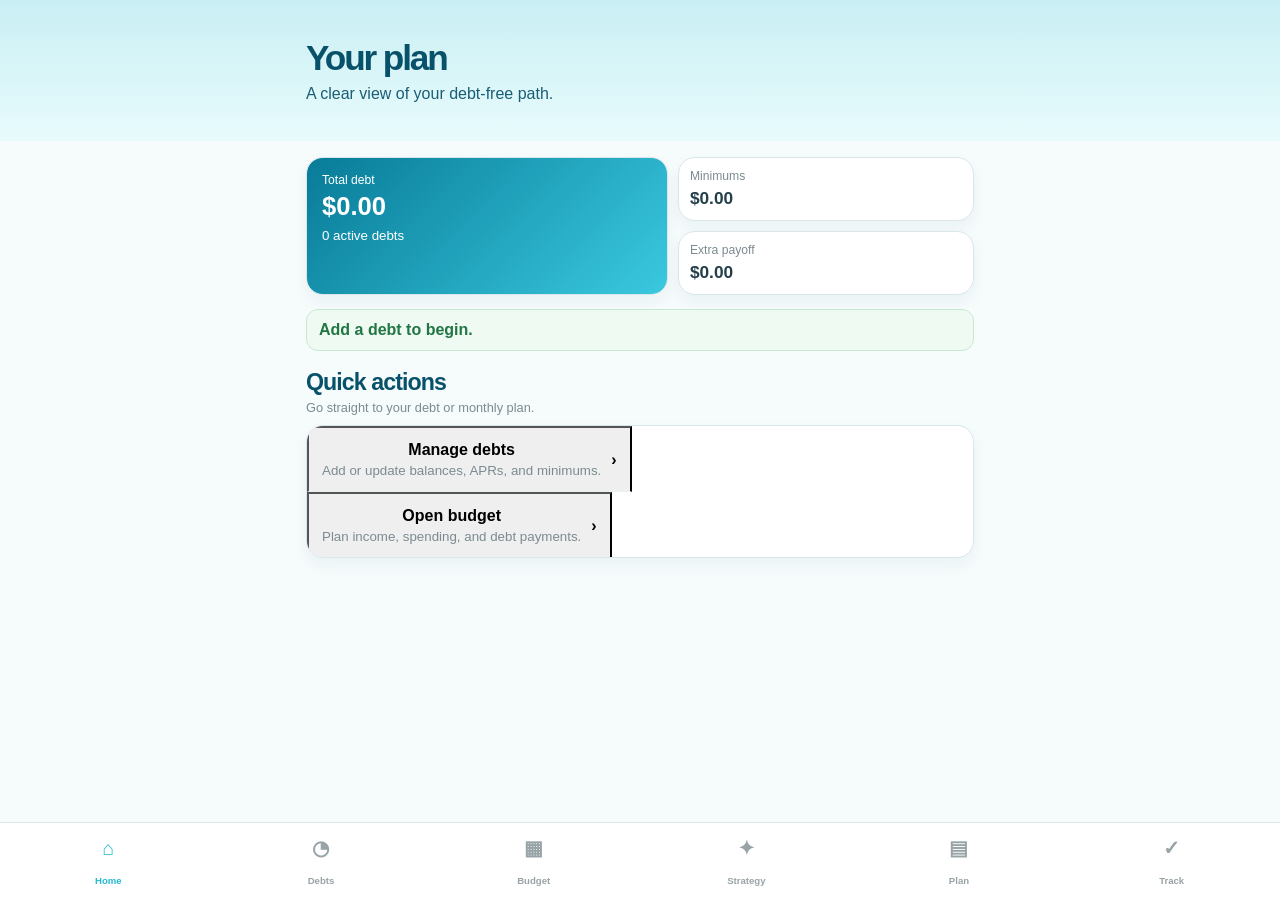
<file: recovery.html>
<!doctype html>
<html lang="en">
<head>
<meta charset="utf-8"><meta name="viewport" content="width=device-width,initial-scale=1,viewport-fit=cover"><title>DebtWizard Recovery</title>
<style>
:root{--ink:#243f49;--navy:#07516b;--cyan:#26b9d3;--line:#d9e7ea;--muted:#7b8b91;--bg:#f6fbfc}*{box-sizing:border-box}html,body{margin:0;background:var(--bg);font-family:-apple-system,BlinkMacSystemFont,"Segoe UI",sans-serif;color:var(--ink)}button,input{font:inherit}button{cursor:pointer}#app{min-height:100dvh;padding-bottom:86px}.hero{padding:22px 18px;background:linear-gradient(180deg,#c9eff4,#e8fbfc)}.hero h1{margin:0;color:var(--navy);font-size:2.2rem;letter-spacing:-.06em}.hero p{margin:7px 0 0;color:#1a5d75}.main{max-width:700px;margin:auto;padding:16px}.grid{display:grid;grid-template-columns:1.1fr .9fr;gap:10px}.card{overflow:hidden;border:1px solid var(--line);border-radius:17px;background:#fff;box-shadow:0 7px 16px rgba(10,70,90,.05)}.primary{padding:15px;color:#fff;background:linear-gradient(135deg,#087b98,#3ac9df)}.primary span,.tile span{display:block;font-size:.76rem}.primary b{display:block;margin:5px 0;font-size:1.6rem}.tile{padding:11px}.tile span{color:var(--muted)}.tile b{display:block;margin-top:5px;font-size:1.08rem}.stack{display:grid;gap:10px}.head{display:flex;align-items:center;justify-content:space-between;gap:8px;margin-top:18px;margin-bottom:10px}.head h2{margin:0;color:var(--navy);font-size:1.45rem;letter-spacing:-.04em}.head p{margin:4px 0 0;color:var(--muted);font-size:.8rem}.btn{min-height:42px;padding:0 13px;border:0;border-radius:12px;color:#fff;background:linear-gradient(135deg,#15aec8,#4bd0e4);font-weight:850}.btn.alt{color:#126c85;border:1px solid #bfe8ef;background:#edfafe}.row{display:grid;grid-template-columns:minmax(0,1fr) auto;gap:10px;align-items:center;padding:13px;border-bottom:1px solid #e8f0f2}.row:last-child{border-bottom:0}.row b{display:block;white-space:nowrap;overflow:hidden;text-overflow:ellipsis}.row small{display:block;margin-top:4px;color:var(--muted)}.row strong{white-space:nowrap}.tabs{display:grid;grid-template-columns:repeat(3,1fr);margin:14px 0;border:1px solid #c7e7ec;border-radius:12px;overflow:hidden}.tabs button{min-height:40px;border:0;color:#54747e;background:#effcfd;font-weight:850}.tabs button.active{color:#095e76;background:#fff}.nav{position:fixed;z-index:10;left:0;right:0;bottom:0;display:grid;grid-template-columns:repeat(6,1fr);height:78px;padding:7px 2px calc(7px + env(safe-area-inset-bottom,0px));border-top:1px solid var(--line);background:rgba(255,255,255,.98)}.nav button{display:grid;place-items:center;gap:3px;border:0;color:#98a3a7;background:transparent;font-size:.6rem;font-weight:800}.nav .ico{font-size:1.22rem}.nav button.active{color:var(--cyan)}.status{margin-top:14px;padding:11px 12px;border:1px solid #c8e8d4;border-radius:12px;color:#217644;background:#effaf3;font-weight:800}.status.bad{border-color:#f0c7c2;color:#a3443d;background:#fff3f1}.debt{margin-bottom:10px;padding:14px;border-left:3px solid #ffcc43}.metrics{display:grid;grid-template-columns:1.25fr .8fr .8fr;gap:8px;margin-top:12px}.metrics span{display:block;color:var(--muted);font-size:.7rem}.metrics b{display:block;margin-top:4px}.month{display:grid;grid-template-columns:40px 1fr 40px;gap:8px;align-items:center;margin-top:15px}.month button{height:40px;border:1px solid #bae5ec;border-radius:50%;color:#0b6d86;background:#fff;font-size:1.5rem}.month div{padding:10px;border:1px solid #bae5ec;border-radius:12px;color:var(--navy);background:#ffffffb8;font-weight:850;text-align:center}.input{width:84px;min-height:38px;padding:5px 7px;border:1px solid #d5e4e7;border-radius:9px;text-align:right;font-size:16px;font-weight:800}.note{padding:13px;border:1px solid #ccebf0;border-radius:13px;color:#4d707a;background:#effbfe;font-size:.85rem}.empty{padding:25px;text-align:center;color:var(--muted)}.empty b{display:block;margin-bottom:6px;color:var(--navy)}
</style>
</head>
<body><div id="app"></div>
<script>
(()=>{
const KEY='debt-calculator-v2',BK='debtwizard-recovery-budget';const $=s=>document.querySelector(s),money=new Intl.NumberFormat('en-US',{style:'currency',currency:'USD'});const n=x=>Number.isFinite(parseFloat(x))?parseFloat(x):0,c=x=>Math.round((n(x)+Number.EPSILON)*100)/100,id=()=>Date.now().toString(36)+Math.random().toString(36).slice(2,6);const esc=x=>String(x??'').replace(/[&<>'"]/g,q=>({'&':'&amp;','<':'&lt;','>':'&gt;',"'":'&#39;','"':'&quot;'}[q]));const read=(k,d)=>{try{return JSON.parse(localStorage.getItem(k))||d}catch{return d}};let data=read(KEY,{debts:[],payments:[],settings:{}});data.debts=Array.isArray(data.debts)?data.debts:[];data.payments=Array.isArray(data.payments)?data.payments:[];data.settings=data.settings||{};let page='home',view='planned',month=new Date();const active=()=>data.debts.filter(d=>n(d.balance)>0);const min=()=>c(active().reduce((s,d)=>s+n(d.minimum),0));const total=()=>c(active().reduce((s,d)=>s+n(d.balance),0));const save=()=>localStorage.setItem(KEY,JSON.stringify(data));const mkey=()=>`${month.getFullYear()}-${String(month.getMonth()+1).padStart(2,'0')}`;const mlabel=()=>month.toLocaleDateString('en-US',{month:'long',year:'numeric'});const budget=()=>{let all=read(BK,{months:{}}),k=mkey();if(!all.months[k])all.months[k]={income:[],cats:['Giving','Savings','Rent / Mortgage','Utilities','Groceries','Dining Out','Fuel','Insurance','Personal','Subscriptions'].map(name=>({id:id(),name,planned:0,spent:0}))};localStorage.setItem(BK,JSON.stringify(all));return{all,b:all.months[k]}};const bsave=(fn)=>{let x=budget();fn(x.b);x.all.months[mkey()]=x.b;localStorage.setItem(BK,JSON.stringify(x.all))};const nav=()=>`<nav class="nav">${[['home','⌂','Home'],['debts','◔','Debts'],['budget','▦','Budget'],['strategy','✦','Strategy'],['plan','▤','Plan'],['track','✓','Track']].map(x=>`<button data-page="${x[0]}" class="${page===x[0]?'active':''}"><span class="ico">${x[1]}</span>${x[2]}</button>`).join('')}</nav>`;const hero=(t,s,e='')=>`<header class="hero"><div class="main"><h1>${t}</h1><p>${s}</p>${e}</div></header>`;function home(){return hero('Your plan','A clear view of your debt-free path.')+`<main class="main"><section class="grid"><div class="card primary"><span>Total debt</span><b>${money.format(total())}</b><small>${active().length} active debts</small></div><div class="stack"><div class="card tile"><span>Minimums</span><b>${money.format(min())}</b></div><div class="card tile"><span>Extra payoff</span><b>${money.format(n(data.settings.extra))}</b></div></div></section><div class="status">${active().length?`Current focus: ${esc([...active()].sort((a,b)=>n(a.balance)-n(b.balance))[0].name||'Unnamed debt')}`:'Add a debt to begin.'}</div><section class="head"><div><h2>Quick actions</h2><p>Go straight to your debt or monthly plan.</p></div></section><div class="card"><button class="row" data-page="debts"><span><b>Manage debts</b><small>Add or update balances, APRs, and minimums.</small></span><strong>›</strong></button><button class="row" data-page="budget"><span><b>Open budget</b><small>Plan income, spending, and debt payments.</small></span><strong>›</strong></button></div></main>`}function debts(){let list=active();return hero('Debts','Manage all of your debts in one place.')+`<main class="main"><section class="head"><div><h2>Debts (${list.length})</h2><p>Balance, minimum, APR, and due date.</p></div><button class="btn" data-act="addDebt">＋ Add</button></section>${list.length?list.map(d=>`<article class="card debt"><div class="row" style="padding:0;border:0"><span><b>${esc(d.name||d.nickname||'Unnamed debt')}</b><small>${esc(d.category||'Debt')} · Due day ${n(d.dueDay)||1}</small></span><button class="btn alt" data-act="pay" data-id="${esc(d.id)}">Pay</button></div><div class="metrics"><div><span>Balance</span><b>${money.format(n(d.balance))}</b></div><div><span>Minimum</span><b>${money.format(n(d.minimum))}</b></div><div><span>APR</span><b>${n(d.apr).toFixed(2)}%</b></div></div></article>`).join(''):'<div class="card empty"><b>No debts yet</b>Tap Add to create your first debt.</div>'}</main>`}function budgetPage(){let b=budget().b,income=c(b.income.reduce((s,x)=>s+n(x.amount),0)),planned=c(b.cats.reduce((s,x)=>s+n(x.planned),0)+min()+n(data.settings.extra)),spent=c(b.cats.reduce((s,x)=>s+n(x.spent),0)),val=view==='planned'?planned:view==='spent'?spent:Math.max(0,income-spent),label=view==='planned'?'Planned outflow':view==='spent'?'Spent so far':'Remaining to spend';return hero('Budget','Plan your month before the money is spent.',`<div class="month"><button data-act="prevMonth">‹</button><div>${mlabel()}</div><button data-act="nextMonth">›</button></div>`)+`<main class="main"><div class="tabs"><button data-view="planned" class="${view==='planned'?'active':''}">Planned</button><button data-view="spent" class="${view==='spent'?'active':''}">Spent</button><button data-view="remaining" class="${view==='remaining'?'active':''}">Remaining</button></div><section class="grid"><div class="card primary"><span>${label}</span><b>${money.format(val)}</b><small>Planned income ${money.format(income)}</small></div><div class="stack"><div class="card tile"><span>Debt payments</span><b>${money.format(min()+n(data.settings.extra))}</b></div><div class="card tile"><span>Left to budget</span><b>${money.format(income-planned)}</b></div></div></section><section class="head"><div><h2>Income</h2><p>Income expected for ${mlabel()}.</p></div><button class="btn alt" data-act="income">+ Income</button></section><div class="card">${b.income.length?b.income.map(x=>`<div class="row"><span><b>${esc(x.name)}</b><small>Planned income</small></span><input class="input" data-income="${x.id}" value="${n(x.amount)||''}" placeholder="0.00"></div>`).join(''):'<div class="empty">No income added yet.</div>'}</div><section class="head"><div><h2>Monthly plan</h2><p>Debt payments sync from the debt list.</p></div><button class="btn alt" data-act="cat">+ Item</button></section><div class="card">${b.cats.map(x=>{let v=view==='planned'?n(x.planned):view==='spent'?n(x.spent):Math.max(0,n(x.planned)-n(x.spent));return `<div class="row"><span><b>${esc(x.name)}</b><small>${view[0].toUpperCase()+view.slice(1)}</small></span><input class="input" data-cat="${x.id}" data-mode="${view}" value="${v||''}" placeholder="0.00"></div>`}).join('')}<div class="row"><span><b>Debt payments</b><small>Minimums plus extra payoff</small></span><strong>${money.format(min()+n(data.settings.extra))}</strong></div></div></main>`}function strategy(){return hero('Strategy','Choose how extra payments are assigned.')+`<main class="main"><div class="tabs"><button data-strategy="snowball" class="${(data.settings.strategy||'snowball')==='snowball'?'active':''}">Snowball</button><button data-strategy="avalanche" class="${data.settings.strategy==='avalanche'?'active':''}">Avalanche</button><button data-act="extra" class="active">Extra</button></div><div class="card" style="padding:14px"><b>${data.settings.strategy==='avalanche'?'Debt Avalanche':'Debt Snowball'}</b><p style="color:var(--muted);line-height:1.4">${data.settings.strategy==='avalanche'?'Highest APR balance receives extra money first.':'Smallest balance receives extra money first.'}</p><div class="note">Extra payment: <b>${money.format(n(data.settings.extra))}</b></div></div></main>`}function plan(){let o=[...active()].sort((a,b)=>data.settings.strategy==='avalanche'?n(b.apr)-n(a.apr):n(a.balance)-n(b.balance));return hero('Payoff plan','Your debt payoff order.')+`<main class="main"><div class="card">${o.length?o.map((d,i)=>`<div class="row"><span><b>Step ${i+1} · ${esc(d.name||d.nickname||'Debt')}</b><small>${money.format(n(d.balance))} · ${n(d.apr).toFixed(2)}% APR</small></span><strong>${i?'Minimum':'Focus'}</strong></div>`).join(''):'<div class="empty">Add a debt to create your payoff plan.</div>'}</div></main>`}function track(){return hero('Tracking','Record debt payments when they are made.')+`<main class="main"><section class="head"><div><h2>Upcoming payments</h2><p>Tap Pay to record a payment.</p></div></section><div class="card">${active().length?active().map(d=>`<button class="row" data-act="pay" data-id="${esc(d.id)}"><span><b>${esc(d.name||d.nickname||'Debt')}</b><small>Minimum payment</small></span><strong>${money.format(n(d.minimum))} ›</strong></button>`).join(''):'<div class="empty">No debts to track yet.</div>'}</div></main>`}function render(){let f={home,debts,budget:budgetPage,strategy,plan,track}[page]||home;$('#app').innerHTML=f()+nav()}document.addEventListener('click',e=>{let p=e.target.closest('[data-page]');if(p){page=p.dataset.page;render();return}let v=e.target.closest('[data-view]');if(v){view=v.dataset.view;render();return}let s=e.target.closest('[data-strategy]');if(s){data.settings.strategy=s.dataset.strategy;save();render();return}let a=e.target.closest('[data-act]');if(!a)return;let act=a.dataset.act;if(act==='addDebt'){let name=prompt('Debt name');if(!name)return;let bal=prompt('Current balance','0'),apr=prompt('APR %','0'),minimum=prompt('Minimum payment','0'),dueDay=prompt('Due day (1-28)','1');data.debts.push({id:id(),name,category:'Credit Card',balance:c(bal),apr:c(apr),minimum:c(minimum),dueDay:Math.min(28,Math.max(1,n(dueDay)||1))});save();render()}if(act==='pay'){let d=data.debts.find(x=>x.id===a.dataset.id),amount=prompt(`Payment to ${d?.name||'debt'}`,String(n(d?.minimum)));if(d&&amount!==null){d.balance=Math.max(0,c(n(d.balance)-n(amount)));data.payments.push({id:id(),debtId:d.id,amount:c(amount),date:new Date().toISOString().slice(0,10)});save();render()}}if(act==='income'){let name=prompt('Income name','Paycheck'),amount=prompt('Amount','0');if(name&&amount!==null){bsave(b=>b.income.push({id:id(),name,amount:c(amount)}));render()}}if(act==='cat'){let name=prompt('Budget item',''),amount=prompt('Planned amount','0');if(name&&amount!==null){bsave(b=>b.cats.push({id:id(),name,planned:c(amount),spent:0}));render()}}if(act==='extra'){let amount=prompt('Monthly extra payment',String(n(data.settings.extra)));if(amount!==null){data.settings.extra=Math.max(0,c(amount));save();render()}}if(act==='prevMonth'){month.setMonth(month.getMonth()-1);render()}if(act==='nextMonth'){month.setMonth(month.getMonth()+1);render()}});document.addEventListener('input',e=>{let i=e.target.dataset.income,cat=e.target.dataset.cat;if(!i&&!cat)return;bsave(b=>{if(i){let x=b.income.find(x=>x.id===i);if(x)x.amount=c(e.target.value)}if(cat){let x=b.cats.find(x=>x.id===cat);if(!x)return;if(e.target.dataset.mode==='planned')x.planned=c(e.target.value);if(e.target.dataset.mode==='spent')x.spent=c(e.target.value) }});});render()})();
</script></body></html>
</file>
<file: styles.css>
:root{
  --ink:#133f56;
  --ink-soft:#4e6371;
  --muted:#83919a;
  --aqua:#42c4dc;
  --aqua-deep:#1b9fbc;
  --aqua-pale:#cceff4;
  --aqua-wash:#eefcff;
  --yellow:#ffc83d;
  --yellow-pale:#fffaf0;
  --green:#58cf8a;
  --green-pale:#ecfff3;
  --purple:#6d4be6;
  --purple-pale:#f2edff;
  --red:#df5045;
  --line:#edf0f2;
  --card:#ffffff;
  --bg:#f7f8f8;
  --shadow:0 10px 24px rgba(39,87,102,.08);
  --r-xl:28px;
  --r-lg:20px;
  --r-md:15px;
  --safe-bottom:env(safe-area-inset-bottom, 0px);
}
*{box-sizing:border-box}
html{background:var(--bg)}
body{
  margin:0;
  min-height:100vh;
  color:var(--ink);
  background:var(--bg);
  font-family:ui-rounded,"SF Pro Rounded",-apple-system,BlinkMacSystemFont,"Segoe UI",Roboto,Arial,sans-serif;
  -webkit-font-smoothing:antialiased;
}
button,input,select,textarea{font:inherit}
button{cursor:pointer}
button:focus-visible,input:focus-visible,select:focus-visible,textarea:focus-visible{
  outline:3px solid rgba(66,196,220,.34);
  outline-offset:2px;
}
#app-shell{min-height:100vh;padding-bottom:96px}
#screen{min-height:100vh}
.page{padding-bottom:18px}
.hero{
  position:relative;
  overflow:hidden;
  min-height:180px;
  padding:26px 24px 28px;
  background:linear-gradient(180deg,#cfeff4 0%,#dff5f7 100%);
}
.hero:after{
  content:"";
  position:absolute;
  width:230px;height:230px;
  right:-88px;top:-135px;
  border-radius:50%;
  background:rgba(255,255,255,.26);
}
.hero .hero-content{position:relative;z-index:1;max-width:900px;margin:auto}
.hero-row{display:flex;align-items:flex-start;justify-content:space-between;gap:14px}
.hero h1{margin:0;color:#07516d;font-size:clamp(2rem,8vw,3rem);line-height:1.04;letter-spacing:-.055em;font-weight:850}
.hero .subtitle{margin:10px 0 0;color:#16516b;font-size:1.08rem;line-height:1.25}
.icon-circle,.icon-button{
  display:inline-grid;place-items:center;flex:0 0 auto;
  border:0;border-radius:50%;color:#176079;background:rgba(255,255,255,.64)
}
.icon-circle{width:42px;height:42px;font-size:1.2rem}
.icon-button{width:38px;height:38px;font-size:1.05rem}
.icon-button:hover,.icon-circle:hover{background:#fff}
.container{max-width:900px;margin:0 auto;padding:0 18px}
.rounded-sheet{
  position:relative;
  margin-top:-13px;
  background:var(--card);
  border-radius:28px 28px 0 0;
  padding-top:24px;
  min-height:150px;
}
.section{padding:24px 0;border-bottom:10px solid #edf0f0}
.section:last-child{border-bottom:0}
.section-title{margin:0 0 16px;font-size:1.67rem;letter-spacing:-.045em;color:#0f4f6a;font-weight:850}
.section-subtitle{margin:-8px 0 17px;color:var(--muted);font-size:.98rem}
.card{
  background:#fff;border-radius:var(--r-lg);
  box-shadow:var(--shadow);
  border:1px solid rgba(10,82,108,.04);
}
.card.soft{box-shadow:none;border:1px solid var(--line)}
.card-pad{padding:18px}
.summary-grid{display:grid;grid-template-columns:1fr;gap:12px}
.hero-stat{
  padding:18px;border-radius:20px;color:#fff;
  background:linear-gradient(135deg,#0b799a,#29b7d0);
  box-shadow:0 12px 25px rgba(12,151,181,.18);
}
.hero-stat .eyebrow{color:rgba(255,255,255,.8)}
.hero-stat .big{font-size:2rem;letter-spacing:-.055em;line-height:1.05;font-weight:850;margin:7px 0}
.hero-stat .small{font-size:.92rem;color:rgba(255,255,255,.88)}
.eyebrow{margin:0;color:#208ca8;text-transform:uppercase;letter-spacing:.115em;font-size:.73rem;font-weight:850}
.metric-row{display:grid;grid-template-columns:1fr 1fr;gap:12px}
.metric-card{padding:16px;border-radius:18px;background:#fff;border:1px solid var(--line)}
.metric-card .metric-label{color:#7d8b93;font-size:.85rem}
.metric-card .metric-value{margin-top:4px;font-size:1.45rem;font-weight:850;letter-spacing:-.045em;color:#33444d}
.metric-card .metric-note{margin-top:5px;color:#98a4aa;font-size:.78rem}
.action-row{display:flex;gap:10px;flex-wrap:wrap}
.button{
  appearance:none;border:0;border-radius:14px;
  padding:13px 17px;font-weight:800;
  color:#fff;background:linear-gradient(135deg,#1caeca,#45c8df);
  box-shadow:0 8px 18px rgba(45,183,209,.2);
}
.button:hover{filter:brightness(1.035)}
.button.secondary{color:#0c6681;background:#edfafd;box-shadow:none;border:1px solid #cceef4}
.button.yellow{color:#7c5500;background:linear-gradient(135deg,#ffb931,#ffd65a)}
.button.ghost{color:#167a96;background:#fff;box-shadow:none;border:1px solid #d4edf3}
.button.danger{color:#bd382e;background:#fff0ee;box-shadow:none;border:1px solid #ffd4d0}
.button.full{width:100%}
.button.small{font-size:.85rem;padding:9px 12px;border-radius:11px}
.inline-link{border:0;background:transparent;color:#1998b8;font-weight:800;padding:0;text-decoration:underline}
.tabbar{
  position:fixed;z-index:30;left:0;right:0;bottom:0;height:82px;
  padding:8px 8px calc(8px + var(--safe-bottom));
  display:grid;grid-template-columns:repeat(5,1fr);
  background:rgba(255,255,255,.96);
  box-shadow:0 -1px 0 rgba(20,65,82,.09),0 -10px 30px rgba(25,66,85,.07);
  backdrop-filter:blur(12px);
}
.nav-button{
  border:0;background:transparent;color:#97a0a4;
  display:grid;place-items:center;gap:3px;padding:4px 2px 0;
  font-size:.71rem;font-weight:700;line-height:1;
}
.nav-icon{font-size:1.5rem;height:27px;line-height:1}
.nav-button.active{color:#30bcd7}
.nav-button.active .nav-icon{filter:drop-shadow(0 3px 5px rgba(53,189,216,.2))}
.segmented{
  display:grid;grid-template-columns:1fr 1fr;gap:4px;padding:5px;
  border-radius:15px;background:rgba(255,255,255,.54);
  border:1px solid rgba(103,186,202,.18);
}
.segmented button{
  border:0;background:transparent;border-radius:11px;padding:10px 8px;
  color:#4d5b61;font-weight:700;
}
.segmented button.active{background:#fff;box-shadow:0 2px 5px rgba(44,97,112,.08);color:#33434a}
.chart-wrap{display:grid;grid-template-columns:minmax(0,1fr);gap:13px;align-items:center}
.donut-area{display:grid;place-items:center;min-height:250px}
.donut{
  position:relative;width:min(72vw,260px);aspect-ratio:1;border-radius:50%;
  background:#e9eff1;
}
.donut:after{content:"";position:absolute;inset:20%;border-radius:50%;background:#fff;box-shadow:inset 0 0 0 1px #f1f4f5}
.donut-center{
  position:absolute;inset:0;z-index:1;display:grid;place-items:center;text-align:center;padding:30px;
}
.donut-center strong{display:block;font-size:clamp(1.65rem,7vw,2.15rem);letter-spacing:-.06em;color:#43494c}
.donut-center span{display:block;color:#89959a;font-size:.8rem;margin-top:3px}
.legend{display:grid;gap:9px;max-height:210px;overflow:auto;padding-right:4px}
.legend-item{display:flex;align-items:center;justify-content:space-between;gap:10px;color:#647076;font-size:.91rem}
.legend-label{display:flex;gap:8px;align-items:center;min-width:0}.legend-label span:last-child{overflow:hidden;text-overflow:ellipsis;white-space:nowrap}
.legend-dot{width:11px;height:11px;border-radius:50%;flex:0 0 auto}.legend-value{font-weight:800;color:#45535a;font-size:.84rem}
.dot-pager{display:flex;justify-content:center;gap:7px;margin:3px 0 1px}.dot-pager span{width:8px;height:8px;border-radius:50%;background:#bec4c6}.dot-pager span.active{background:#58c5df}
.debt-toolbar{display:grid;grid-template-columns:1fr auto;gap:10px;align-items:center;margin-bottom:15px}
.search-box{display:flex;align-items:center;gap:9px;background:#f2f3f3;border-radius:14px;padding:12px 13px;color:#69777d}
.search-box input{border:0;background:transparent;min-width:0;width:100%;outline:0;color:#38464c}.search-box input::placeholder{color:#a9afb2}
.sort-select{border:0;border-bottom:1px solid #bac2c5;background:transparent;color:#3d494f;font-weight:700;padding:6px 0;max-width:150px}
.debt-list{display:grid;gap:14px}
.debt-card{
  width:100%;text-align:left;border:1px solid #fff0cc;
  border-left:2px solid #ffc64c;background:linear-gradient(110deg,#fffcf4,#fffdf8);
  box-shadow:none;border-radius:17px;padding:17px 16px;
  color:#3e4548;
}
.debt-card:hover{border-color:#ffca57;transform:translateY(-1px)}
.debt-card-head{display:flex;align-items:center;justify-content:space-between;gap:12px}
.debt-ident{display:flex;align-items:center;gap:12px;min-width:0}
.debt-icon{width:33px;height:28px;display:grid;place-items:center;border-radius:8px;background:#ffc544;color:#fff;font-size:1.06rem;flex:0 0 auto}
.debt-name{font-size:1.22rem;font-weight:850;letter-spacing:-.028em;white-space:nowrap;overflow:hidden;text-overflow:ellipsis}.edit-glyph{font-size:1.2rem;color:#7b8487}
.debt-card-values{display:grid;grid-template-columns:1.25fr .85fr;gap:12px;margin:24px 0 0;padding-left:45px}.debt-card-values .label{color:#788589;font-size:.88rem}.debt-card-values .balance{display:block;font-size:1.75rem;font-weight:850;line-height:1.05;letter-spacing:-.055em;margin-top:3px}.debt-card-values .small-value{display:block;font-size:1.08rem;font-weight:850;margin-top:3px}
.add-pill{display:inline-flex;align-items:center;gap:7px;border:0;border-radius:999px;background:linear-gradient(135deg,#ffb932,#ffce50);color:#fff;padding:10px 13px;font-weight:850;box-shadow:0 6px 12px rgba(255,190,47,.25)}
.add-pill span:first-child{font-size:1.35rem;line-height:0}
.funding-card{padding:19px 0;border-bottom:1px solid var(--line)}.funding-card:last-child{border-bottom:0}.funding-title{display:flex;gap:10px;align-items:center;font-size:1.37rem;font-weight:850;color:#17516a}.funding-title .mini-icon{color:#29a8c4;font-size:1.35rem}.funding-desc{color:#9a9fa1;margin:7px 0 18px}.field-list{display:grid;gap:0}.field-line{display:flex;align-items:center;justify-content:space-between;gap:13px;padding:13px 0;border-bottom:1px solid var(--line);text-align:left}.field-line:last-child{border-bottom:0}.field-line .label{color:#6f797d}.field-line .value{color:#3e494e;font-weight:800;text-align:right}.chev{color:#758287;font-size:1.55rem;font-weight:400}.plan-summary{display:grid;gap:11px}.summary-banner{display:grid;grid-template-columns:54px 1fr 1fr;gap:11px;align-items:center;border:1px solid #baeebc;border-radius:15px;padding:13px;background:#fff}.summary-banner.gold{border-color:#ffe2a2}.summary-banner.blue{border-color:#bbeaf3}.summary-banner .big-icon{font-size:2rem;text-align:center}.summary-banner strong{display:block;font-size:1.1rem;color:#566066}.summary-banner span{display:block;color:#7e878b;font-size:.83rem}.summary-banner .stat{font-size:1.17rem;font-weight:850;color:#6a6d70;letter-spacing:-.03em}.plan-step{padding:17px;border:1px solid #f0f1f2;border-radius:18px;box-shadow:var(--shadow);background:#fff;margin-bottom:14px}.step-top{display:flex;align-items:flex-start;justify-content:space-between;gap:10px}.step-badge{display:grid;place-items:center;width:88px;min-height:58px;border-radius:11px;background:#e5f8fc;color:#0e819f;font-weight:850;line-height:1.06;text-align:center}.step-badge span{font-size:.8rem;font-weight:700}.step-complete{color:#4c555a;text-align:right;font-size:.9rem}.step-complete strong{font-size:1.08rem}.step-detail{margin-top:15px;padding-top:13px;border-top:1px solid var(--line);display:flex;align-items:center;justify-content:space-between;gap:10px}.tag{display:inline-flex;align-items:center;border-radius:7px;padding:4px 7px;background:#5bc8df;color:#fff;font-size:.75rem;font-weight:850}.tag.gold{background:#ffc548;color:#7e5a00}.tag.purple{background:#7b57e9}.tag.green{background:#50c57f}.empty-state{text-align:center;padding:40px 18px;color:#7c8a90}.empty-state .empty-icon{font-size:3rem;display:block;margin-bottom:8px}.empty-state h3{margin:4px 0 8px;color:#265467;font-size:1.28rem}.empty-state p{margin:0 auto 16px;max-width:290px}.detail-hero{min-height:139px;padding-top:20px;padding-bottom:18px}.detail-heading{text-align:center;display:flex;justify-content:center;align-items:center;gap:8px;font-size:1.25rem;font-weight:850;color:#303d43}.back-button{position:absolute;top:19px;left:18px;border:0;background:transparent;color:#617176;font-size:2.1rem;line-height:1;padding:0}.detail-tabbar{margin-top:24px}.detail-shell{padding:0 18px}.date-block{text-align:center;padding:35px 12px 25px}.date-block .date-label{color:#17516a;font-weight:850;letter-spacing:.09em;font-size:.76rem}.date-block .date-value{margin:9px 0 4px;font-size:2.2rem;line-height:1.04;letter-spacing:-.055em;font-weight:850;color:#363d41}.date-block .date-note{color:#7d8589;font-size:1.02rem}.payoff-progress{display:grid;grid-template-columns:150px 1fr;gap:18px;align-items:center;padding:18px 2px}.progress-ring{width:145px;aspect-ratio:1;border-radius:50%;display:grid;place-items:center;position:relative;background:conic-gradient(#f8c548 0deg,#ffedd0 0deg)}.progress-ring:after{content:"";position:absolute;inset:18%;background:#fff;border-radius:50%}.progress-ring div{position:relative;z-index:1;text-align:center}.progress-ring strong{display:block;font-size:1.9rem;letter-spacing:-.06em;color:#916b0a}.progress-ring span{color:#898e90}.progress-stat{display:grid;gap:17px}.progress-stat .kind{color:#4b5357;font-size:1.06rem}.progress-stat .green-text{color:#3e9b3d;font-size:1.62rem;font-weight:850;letter-spacing:-.05em}.progress-stat .red-text{color:#dc4a3d;font-size:1.62rem;font-weight:850;letter-spacing:-.05em}.chart-card{padding:12px 0 0}.chart-title{font-size:1.05rem;font-weight:850;color:#39464b;margin:0 0 7px}.timeline-chart{width:100%;height:auto;display:block;overflow:visible}.transaction-group-title{font-size:1.05rem;font-weight:850;color:#39464b;margin:20px 0 8px}.transaction-row{display:grid;grid-template-columns:42px 1fr auto;gap:11px;align-items:center;padding:12px 0;border-bottom:1px solid var(--line)}.transaction-row:last-child{border-bottom:0}.trans-icon{width:37px;height:37px;border-radius:50%;display:grid;place-items:center;background:#f1f2f2;color:#a3aaad}.trans-main{color:#424d53}.trans-main small{display:block;color:#889297;margin-top:2px}.trans-amt{font-weight:850;color:#3d4a50}.details-list{display:grid}.details-list .detail-row{display:flex;align-items:center;justify-content:space-between;gap:15px;padding:15px 0;border-bottom:1px solid var(--line)}.details-list .detail-row:last-child{border-bottom:0}.detail-row .label{color:#777f83}.detail-row .value{font-weight:800;color:#4b5459;text-align:right}.modal-backdrop{position:fixed;z-index:90;inset:0;background:rgba(26,45,52,.48);display:flex;align-items:flex-end;justify-content:center;padding:0}.modal{width:min(700px,100%);max-height:91vh;overflow:auto;background:#fff;border-radius:28px 28px 0 0;padding:20px 22px calc(25px + var(--safe-bottom));box-shadow:0 -20px 55px rgba(21,46,55,.16)}.modal-top{display:flex;align-items:center;justify-content:space-between;gap:14px;margin-bottom:19px}.modal-top h2{margin:0;color:#324147;font-size:1.36rem;letter-spacing:-.035em}.close-modal{border:0;background:transparent;color:#778185;font-size:2.1rem;line-height:1;padding:0}.form-grid{display:grid;grid-template-columns:1fr;gap:12px}.form-grid.two{grid-template-columns:1fr 1fr}.form-field{display:grid;gap:5px;color:#637075;font-size:.82rem;font-weight:750}.form-field input,.form-field select,.form-field textarea{width:100%;border:1px solid #dce4e7;border-radius:11px;padding:12px;color:#37454b;background:#fff}.form-field textarea{min-height:78px;resize:vertical}.modal-actions{display:flex;gap:10px;justify-content:flex-end;margin-top:20px}.choice-list{display:grid;gap:11px}.choice-card{width:100%;display:grid;grid-template-columns:42px 1fr auto;align-items:center;gap:12px;text-align:left;background:#fff;border:1px solid #cbeef4;border-radius:18px;padding:15px;color:#1d536a}.choice-card:hover{border-color:#55cbe0;background:#fbfeff}.choice-card.selected{border-color:#5bcde0;box-shadow:inset 0 0 0 1px #55cce0}.choice-icon{font-size:1.85rem}.choice-card strong{display:block;font-size:1.05rem}.choice-card span{display:block;font-size:.84rem;color:#79868b;margin-top:3px}.choice-chip{border-radius:9px;background:#48c3db;color:#fff;padding:7px 9px;font-weight:850;font-size:.8rem}.choice-card.selected .choice-chip{background:#e9eef0;color:#8b9497}.toast{position:fixed;z-index:130;left:50%;transform:translateX(-50%);bottom:96px;max-width:calc(100% - 36px);background:#193f50;color:#fff;padding:11px 15px;border-radius:12px;box-shadow:0 10px 25px rgba(17,54,70,.22);font-size:.88rem;font-weight:700;animation:toastIn .25s ease}.hidden{display:none!important}@keyframes toastIn{from{opacity:0;transform:translate(-50%,15px)}to{opacity:1;transform:translate(-50%,0)}}@media(min-width:620px){.hero{padding-left:36px;padding-right:36px}.container{padding:0 30px}.rounded-sheet{margin-top:-16px}.summary-grid{grid-template-columns:1.35fr 1fr}.chart-wrap{grid-template-columns:1.08fr .92fr}.debt-card-values{grid-template-columns:1.25fr .8fr .8fr}.detail-shell{padding:0 30px}.funding-card{padding-left:10px;padding-right:10px}.modal{border-radius:28px;margin-bottom:20px;max-height:88vh}.modal-backdrop{align-items:center;padding:20px}.form-grid.three{grid-template-columns:1fr 1fr 1fr}}@media(min-width:850px){#app-shell{padding-bottom:0;padding-left:92px}.tabbar{top:0;bottom:0;left:0;right:auto;width:92px;height:100vh;padding:15px 7px;grid-template-columns:1fr;grid-template-rows:repeat(5,1fr);box-shadow:1px 0 0 rgba(20,65,82,.08),7px 0 25px rgba(25,66,85,.04)}.nav-button{font-size:.69rem}.hero{padding-top:36px}.detail-hero{padding-top:26px}.back-button{top:27px;left:30px}.debt-toolbar{grid-template-columns:minmax(300px,.65fr) auto}.debt-list{grid-template-columns:1fr 1fr}.plan-summary{grid-template-columns:1fr 1fr 1fr}.summary-banner{grid-template-columns:43px 1fr}.summary-banner .right-stat{display:none}}
</file>
<file: styles-v2.css>
:root{
  --ink:#174a61;
  --text:#3e484d;
  --muted:#8b979d;
  --aqua:#46c5dc;
  --aqua-deep:#169dbb;
  --aqua-soft:#d2f0f5;
  --aqua-faint:#f0fcfe;
  --yellow:#ffc642;
  --yellow-soft:#fff8e7;
  --green:#4ebf7d;
  --green-soft:#edfff4;
  --purple:#7853e6;
  --red:#dd5145;
  --line:#e7ecee;
  --divider:#eef0f1;
  --surface:#ffffff;
  --bg:#f7f8f8;
  --shadow:0 10px 24px rgba(23,71,87,.08);
  --safe-bottom:env(safe-area-inset-bottom, 0px);
}
*{box-sizing:border-box}
html{background:var(--bg)}
body{margin:0;min-height:100vh;background:var(--bg);color:var(--text);font-family:ui-rounded,"SF Pro Rounded","SF Pro Display",-apple-system,BlinkMacSystemFont,"Segoe UI",Arial,sans-serif;-webkit-font-smoothing:antialiased}
button,input,select,textarea{font:inherit}
button{cursor:pointer}
button:disabled{opacity:.5;cursor:not-allowed}
button:focus-visible,input:focus-visible,select:focus-visible,textarea:focus-visible{outline:3px solid rgba(70,197,220,.32);outline-offset:2px}
#app-shell{min-height:100vh;padding-bottom:82px}
#screen{min-height:100vh}
.app-page{padding-bottom:12px}
.mobile-hero{position:relative;overflow:hidden;background:linear-gradient(180deg,#c9edf3 0%,#dff7fa 100%);padding:23px 20px 24px;min-height:169px}
.mobile-hero:after{content:"";position:absolute;width:210px;height:210px;border-radius:50%;right:-105px;top:-122px;background:rgba(255,255,255,.34)}
.mobile-hero.detail-hero{min-height:157px;padding-top:19px;padding-bottom:15px}
.hero-inner{position:relative;z-index:1;width:min(100%,680px);margin:0 auto}
.hero-row{display:flex;align-items:flex-start;justify-content:space-between;gap:12px}
.hero-title{margin:0;color:#0b526d;font-weight:850;font-size:clamp(2.15rem,10vw,3rem);line-height:1.02;letter-spacing:-.06em}
.hero-subtitle{margin:9px 0 0;color:#15556e;font-size:1.08rem;line-height:1.26}
.icon-btn{width:41px;height:41px;border:0;border-radius:50%;display:grid;place-items:center;background:rgba(255,255,255,.68);color:#17748e;font-size:1.12rem;box-shadow:0 3px 8px rgba(23,90,108,.05)}
.icon-btn:active{transform:scale(.97)}
.page-sheet{position:relative;margin-top:-11px;background:#fff;border-radius:27px 27px 0 0;min-height:180px;padding:9px 0 0}
.page-wrap{width:min(100%,680px);margin:0 auto;padding:0 18px}
.section{padding:23px 0;border-bottom:10px solid var(--divider)}
.section:last-child{border-bottom:0}
.section-head{display:flex;align-items:center;justify-content:space-between;gap:12px;margin-bottom:15px}
.section-title{margin:0;color:#0f516b;font-size:1.63rem;line-height:1.08;font-weight:850;letter-spacing:-.045em}
.section-note{margin:5px 0 0;color:var(--muted);font-size:.93rem;line-height:1.35}
.card{background:#fff;border:1px solid rgba(20,77,95,.07);border-radius:18px;box-shadow:var(--shadow)}
.card.flat{box-shadow:none;border-color:var(--line)}
.card-pad{padding:16px}
.eyebrow{margin:0;color:#238ea8;text-transform:uppercase;font-size:.72rem;letter-spacing:.12em;font-weight:850}
.text-muted{color:var(--muted)}
.btn{border:0;border-radius:13px;padding:12px 15px;color:#fff;background:linear-gradient(135deg,#16afcb,#4dd0e4);font-weight:850;box-shadow:0 8px 18px rgba(33,178,204,.18)}
.btn:active{transform:translateY(1px)}
.btn.secondary{color:#116c86;background:#ebfafc;border:1px solid #cceef3;box-shadow:none}
.btn.yellow{color:#765300;background:linear-gradient(135deg,#ffbd30,#ffd45c)}
.btn.danger{color:#bd3f34;background:#fff0ee;border:1px solid #ffd2cf;box-shadow:none}
.btn.slim{padding:9px 11px;border-radius:10px;font-size:.84rem}
.btn.full{width:100%}
.pill-add{display:inline-flex;align-items:center;gap:7px;color:#fff;background:linear-gradient(135deg,#ffbb2c,#ffd15b);border:0;border-radius:999px;padding:10px 14px;font-weight:850;box-shadow:0 6px 14px rgba(255,193,53,.27)}
.pill-add span{font-size:1.25rem;line-height:0}
.tabbar{position:fixed;z-index:50;left:0;right:0;bottom:0;height:75px;padding:7px 5px calc(7px + var(--safe-bottom));display:grid;grid-template-columns:repeat(5,1fr);background:rgba(255,255,255,.96);border-top:1px solid rgba(26,85,104,.08);box-shadow:0 -10px 24px rgba(31,75,87,.06);backdrop-filter:blur(13px)}
.tab-btn{border:0;background:transparent;color:#96a0a4;display:grid;grid-template-rows:26px 16px;justify-items:center;align-items:center;font-size:.71rem;line-height:1;font-weight:750;padding:3px 0}
.tab-icon{font-size:1.43rem;line-height:1}.tab-btn.active{color:#36bed8}.tab-btn.active .tab-icon{filter:drop-shadow(0 2px 5px rgba(70,197,220,.22))}
.hero-tabs{display:grid;grid-template-columns:repeat(3,minmax(0,1fr));gap:4px;margin-top:22px;padding:5px;border:1px solid rgba(91,190,206,.23);border-radius:16px;background:rgba(255,255,255,.42)}
.hero-tabs button{min-width:0;border:0;background:transparent;color:#475b64;border-radius:11px;padding:10px 5px;line-height:1.1;font-size:.9rem;font-weight:800;white-space:nowrap;overflow:hidden;text-overflow:ellipsis}
.hero-tabs button.active{background:#fff;box-shadow:0 3px 8px rgba(30,79,94,.1);color:#303c42}
.stats-grid{display:grid;grid-template-columns:1fr 1fr;gap:11px}.stats-grid.one-wide{grid-template-columns:1.24fr .96fr}
.stat-tile{min-width:0;border:1px solid var(--line);border-radius:16px;padding:14px;background:#fff}.stat-tile.featured{color:#fff;border:0;background:linear-gradient(140deg,#087492,#36c0d7);box-shadow:0 10px 20px rgba(12,154,181,.2)}
.stat-label{color:#809098;font-size:.78rem;line-height:1.2}.featured .stat-label{color:rgba(255,255,255,.84)}.stat-value{display:block;margin:5px 0 2px;color:#39474e;font-size:1.46rem;line-height:1.04;letter-spacing:-.055em;font-weight:850;white-space:nowrap}.featured .stat-value{color:#fff}.stat-note{font-size:.76rem;color:#97a3a8;line-height:1.22}.featured .stat-note{color:rgba(255,255,255,.85)}
.focus-card{padding:16px;background:#fff;border:1px solid #e5eef0;border-radius:17px}.focus-line{display:flex;align-items:center;justify-content:space-between;gap:10px;margin-top:7px}.focus-name{min-width:0;color:#274b5b;font-size:1.18rem;font-weight:850;white-space:nowrap;overflow:hidden;text-overflow:ellipsis}.focus-copy{margin:4px 0 0;color:#829096;font-size:.88rem}
.action-grid{display:grid;grid-template-columns:1fr 1fr;gap:10px}.action-grid .btn{min-height:50px;text-align:center}
.donut-layout{display:grid;grid-template-columns:1fr;gap:13px;align-items:center}.donut-holder{display:grid;place-items:center;min-height:242px}.donut{width:min(69vw,236px);aspect-ratio:1;position:relative;border-radius:50%;background:#e9eff1}.donut:after{content:"";position:absolute;inset:21%;background:#fff;border-radius:50%;box-shadow:inset 0 0 0 1px #f2f5f6}.donut-core{position:absolute;z-index:1;inset:0;display:grid;place-items:center;text-align:center;padding:24px}.donut-core strong{color:#3c454a;font-size:clamp(1.55rem,7vw,2rem);line-height:1;letter-spacing:-.06em}.donut-core span{display:block;margin-top:5px;color:#8b989d;font-size:.77rem}.legend{display:grid;gap:8px;max-height:198px;overflow:auto;padding-right:4px}.legend-row{display:flex;justify-content:space-between;gap:10px;align-items:center;color:#68757a;font-size:.88rem}.legend-label{display:flex;align-items:center;gap:8px;min-width:0}.legend-dot{width:10px;height:10px;border-radius:50%;flex:0 0 auto}.legend-name{overflow:hidden;text-overflow:ellipsis;white-space:nowrap}.legend-amount{color:#465258;font-size:.82rem;font-weight:850}.mode-toggle{display:grid;grid-template-columns:1fr 1fr;gap:4px;padding:4px;border:1px solid rgba(96,188,203,.22);border-radius:14px;background:#effbfd}.mode-toggle button{border:0;background:transparent;border-radius:10px;padding:9px 6px;color:#52646c;font-weight:800;font-size:.84rem}.mode-toggle button.active{color:#35464d;background:#fff;box-shadow:0 2px 6px rgba(31,81,93,.08)}
.search-row{display:grid;grid-template-columns:minmax(0,1fr) 125px;gap:10px;margin-bottom:14px}.search-field{display:flex;align-items:center;gap:8px;border-radius:13px;padding:11px 12px;background:#f1f3f3;color:#718087}.search-field input{min-width:0;width:100%;border:0;background:transparent;outline:0;color:#3f4b50}.search-field input::placeholder{color:#a0a9ad}.sort-field{border:0;border-bottom:1px solid #bdc7ca;background:#fff;color:#49555a;font-weight:800;padding:0 0 0 3px}
.debt-list{display:grid;gap:12px}.debt-card{width:100%;text-align:left;border:1px solid #fff1cf;border-left:2px solid var(--yellow);border-radius:17px;background:linear-gradient(112deg,#fffcf3,#fffdf9);padding:15px;color:#3f484b}.debt-card:active{transform:scale(.995)}.debt-top{display:flex;align-items:center;justify-content:space-between;gap:9px}.debt-ident{display:flex;align-items:center;gap:10px;min-width:0}.debt-icon{width:32px;height:28px;display:grid;place-items:center;flex:0 0 auto;border-radius:8px;background:var(--yellow);color:#fff;font-size:1rem}.debt-name{font-size:1.17rem;font-weight:850;letter-spacing:-.03em;white-space:nowrap;overflow:hidden;text-overflow:ellipsis}.debt-arrow{color:#7f898d;font-size:1.32rem}.debt-values{display:grid;grid-template-columns:1.2fr .85fr .74fr;gap:9px;margin:20px 0 0;padding-left:42px}.debt-values .label{display:block;color:#7b888d;font-size:.78rem}.debt-values .amount{display:block;color:#3d4549;font-size:1.6rem;line-height:1.05;font-weight:850;letter-spacing:-.055em;margin-top:3px}.debt-values .mini{display:block;color:#485155;font-size:1.01rem;font-weight:850;line-height:1.1;margin-top:4px}.badge{display:inline-flex;align-items:center;border-radius:7px;padding:4px 7px;color:#fff;background:#55c7de;font-size:.71rem;font-weight:850}.badge.gold{color:#805d00;background:#ffd064}.badge.purple{background:#7755e8}.badge.green{background:#4abd7a}
.strategy-panel{padding:19px 0 0}.strategy-title{display:flex;align-items:center;gap:10px;color:#124f68;font-size:1.37rem;font-weight:850;letter-spacing:-.035em}.strategy-title .ico{font-size:1.4rem;color:#2eb2cc}.strategy-copy{margin:7px 0 18px;color:#929a9e;font-size:.98rem}.form-caption{margin:0 0 8px;color:#16536c;font-size:.72rem;letter-spacing:.13em;font-weight:850}.funding-rows{display:grid}.funding-row{width:100%;border:0;border-bottom:1px solid var(--line);background:#fff;padding:13px 0;display:grid;grid-template-columns:minmax(0,1fr) auto;align-items:center;gap:12px;text-align:left}.funding-row:first-child{padding-top:5px}.funding-row:last-child{border-bottom:0}.funding-row .left{color:#59666b;font-size:1.03rem}.funding-row .right{color:#39454a;font-weight:850;font-size:1.04rem;text-align:right}.funding-row.actionable .right{color:#3e555e}.row-chev{margin-left:5px;color:#77858a;font-size:1.4rem;vertical-align:-2px}.funding-total{padding-top:15px;margin-top:2px;border-top:1px solid #dfe6e8}.impact-strip{margin:15px 0 0;padding:12px 13px;display:flex;align-items:center;justify-content:space-between;gap:10px;border-radius:13px;background:#effcfe;border:1px solid #cceff4}.impact-strip span{color:#42849a;font-size:.85rem}.impact-strip strong{color:#106b85;font-size:.95rem}
.plan-summary{display:grid;gap:10px}.plan-summary-card{display:grid;grid-template-columns:47px 1fr auto;gap:10px;align-items:center;border-radius:14px;padding:12px;border:1px solid #c9f0d1;background:#fff}.plan-summary-card.gold{border-color:#ffe3a5}.plan-summary-card.blue{border-color:#c6eaf1}.summary-icon{font-size:1.78rem;text-align:center}.summary-key{display:block;color:#566268;font-size:.94rem;font-weight:850}.summary-caption{display:block;color:#8a969a;font-size:.75rem;margin-top:2px}.summary-number{color:#687075;text-align:right;font-size:1.03rem;font-weight:850;letter-spacing:-.035em}.payoff-step{border:1px solid #eef1f2;border-radius:17px;padding:15px;margin-bottom:12px;background:#fff;box-shadow:var(--shadow)}.payoff-step:active{transform:scale(.996)}.step-top{display:flex;justify-content:space-between;gap:10px;align-items:flex-start}.step-mark{display:grid;place-items:center;width:76px;min-height:54px;border-radius:11px;background:#e5f8fc;color:#0b819f;font-size:.86rem;font-weight:850;text-align:center}.step-mark small{display:block;font-size:.72rem;font-weight:700;margin-top:2px}.step-date{color:#4a565a;text-align:right;font-size:.84rem;line-height:1.35}.step-date strong{font-size:.97rem}.step-bottom{display:flex;align-items:center;justify-content:space-between;gap:8px;margin-top:13px;padding-top:12px;border-top:1px solid var(--line);color:#3d474b}.step-bottom strong{font-size:1rem}
.tracker-card{padding:2px 15px}.transaction-row{width:100%;display:grid;grid-template-columns:38px minmax(0,1fr) auto;gap:10px;align-items:center;text-align:left;border:0;border-bottom:1px solid var(--line);background:transparent;padding:13px 0}.transaction-row:last-child{border-bottom:0}.trans-icon{width:35px;height:35px;border-radius:50%;display:grid;place-items:center;background:#f0f3f3;color:#9aa5aa}.trans-name{color:#39464b;font-weight:850;font-size:.94rem;white-space:nowrap;overflow:hidden;text-overflow:ellipsis}.trans-sub{display:block;margin-top:2px;color:#8b969a;font-size:.76rem;font-weight:500}.trans-amount{color:#3c494e;font-size:.94rem;font-weight:850;white-space:nowrap}
.detail-title{position:relative;z-index:1;text-align:center;color:#35444b;font-size:1.31rem;line-height:1.1;font-weight:850;padding:5px 40px 0;white-space:nowrap;overflow:hidden;text-overflow:ellipsis}.back-btn{position:absolute;z-index:2;top:20px;left:20px;border:0;background:transparent;color:#68777d;font-size:2.2rem;line-height:1;padding:0}.detail-date{text-align:center;padding:31px 7px 23px}.detail-date .label{color:#18536d;font-size:.76rem;letter-spacing:.12em;font-weight:850}.detail-date .value{margin:10px 0 4px;color:#363e42;font-size:2.1rem;line-height:1.02;letter-spacing:-.06em;font-weight:850}.detail-date .note{color:#838d91;font-size:1rem}.progress-grid{display:grid;grid-template-columns:135px 1fr;gap:17px;align-items:center}.progress-ring{position:relative;width:130px;aspect-ratio:1;border-radius:50%;display:grid;place-items:center}.progress-ring:after{content:"";position:absolute;inset:19%;background:#fff;border-radius:50%}.progress-ring-content{position:relative;z-index:1;text-align:center}.progress-ring-content strong{display:block;color:#906b08;font-size:1.75rem;letter-spacing:-.055em}.progress-ring-content span{color:#899396;font-size:.84rem}.progress-facts{display:grid;gap:15px}.progress-label{color:#485256;font-size:1rem}.progress-green{color:#3b963c;font-size:1.55rem;font-weight:850;letter-spacing:-.055em}.progress-red{color:#db493c;font-size:1.55rem;font-weight:850;letter-spacing:-.055em}.chart-card{padding:0}.chart-kicker{margin:0 0 8px;color:#4e585d;font-size:.98rem;font-weight:850}.balance-chart{width:100%;height:auto;display:block;overflow:visible}.details-list{display:grid}.detail-row{display:grid;grid-template-columns:minmax(0,1fr) minmax(0,1fr);gap:12px;align-items:center;padding:14px 0;border-bottom:1px solid var(--line)}.detail-row:last-child{border-bottom:0}.detail-row .label{color:#788287}.detail-row .value{color:#475156;font-weight:850;text-align:right;overflow:hidden;text-overflow:ellipsis;white-space:nowrap}
.empty{text-align:center;padding:32px 14px;color:#7e8b90}.empty-icon{display:block;font-size:2.7rem;margin-bottom:6px}.empty h3{margin:2px 0 7px;color:#245368;font-size:1.2rem}.empty p{margin:0 auto 15px;max-width:300px;line-height:1.4}
.modal-backdrop{position:fixed;z-index:90;inset:0;display:flex;align-items:flex-end;justify-content:center;background:rgba(29,49,57,.48)}.sheet{width:min(100%,680px);max-height:92vh;overflow:auto;background:#fff;border-radius:27px 27px 0 0;padding:19px 20px calc(23px + var(--safe-bottom));box-shadow:0 -16px 42px rgba(24,53,64,.17)}.sheet.wide{max-width:760px}.sheet-head{display:flex;justify-content:space-between;align-items:center;gap:12px;margin-bottom:17px}.sheet-head h2{margin:0;color:#344147;font-size:1.27rem;letter-spacing:-.035em}.sheet-close{border:0;background:transparent;color:#748085;font-size:2.05rem;line-height:1;padding:0}.form-grid{display:grid;gap:12px}.form-grid.two{grid-template-columns:1fr 1fr}.field{display:grid;gap:5px;color:#647176;font-size:.8rem;font-weight:800}.field input,.field select,.field textarea{width:100%;border:1px solid #dce5e8;border-radius:11px;padding:11px 12px;background:#fff;color:#37454b}.field textarea{min-height:76px;resize:vertical}.sheet-actions{display:flex;justify-content:flex-end;gap:10px;flex-wrap:wrap;margin-top:19px}
.scenario-grid{display:grid;grid-template-columns:1fr 1fr;gap:14px;margin:4px 0 18px}.scenario-stat .label{color:#808b90;font-size:.83rem}.scenario-stat .value{margin-top:3px;color:#259abe;font-size:1.42rem;line-height:1.05;font-weight:850;letter-spacing:-.055em}.scenario-stat .value.dark{color:#4a5357}.scenario-stat .small{margin-top:3px;color:#8c969a;font-size:.76rem}.scenario-chart-wrap{margin:4px 0 14px}.scenario-chart-title{color:#49575d;font-weight:850;margin:0 0 6px}.scenario-chart{width:100%;height:auto;display:block}.slider-row{padding:8px 0 3px}.range{width:100%;accent-color:#51c7df}.range-labels{display:flex;justify-content:space-between;color:#97a1a4;font-size:.74rem;margin-top:2px}.extra-input-row{display:grid;grid-template-columns:1fr;gap:8px;margin-top:14px;border-bottom:1px solid #bdc5c7;padding-bottom:8px}.extra-input-row label{color:#748086;font-size:.82rem;font-weight:800}.extra-input{border:0;outline:0;padding:3px 0;background:transparent;color:#3d494f;font-size:1.55rem;font-weight:850;letter-spacing:-.045em}.scenario-legend{display:flex;gap:13px;flex-wrap:wrap;color:#7e898d;font-size:.78rem;margin:7px 0 0}.scenario-legend span{display:flex;align-items:center;gap:6px}.legend-line{width:17px;height:3px;border-radius:99px;background:#49c5df}.legend-line.gray{background:#c6c7c8}.choice-list{display:grid;gap:10px}.choice{width:100%;display:grid;grid-template-columns:37px minmax(0,1fr) auto;gap:10px;align-items:center;text-align:left;border:1px solid #ccebf2;border-radius:16px;padding:13px;background:#fff;color:#194f66}.choice.selected{border-color:#4bc8df;box-shadow:inset 0 0 0 1px #4bc8df}.choice-icon{font-size:1.6rem}.choice strong{display:block;font-size:1rem}.choice small{display:block;color:#7c898e;font-size:.79rem;line-height:1.3;margin-top:2px}.choice-status{border-radius:8px;padding:6px 8px;color:#fff;background:#4bc4dc;font-size:.75rem;font-weight:850}.choice.selected .choice-status{color:#8a9498;background:#e9edef}.toast{position:fixed;z-index:120;left:50%;bottom:88px;transform:translateX(-50%);max-width:calc(100% - 32px);padding:11px 14px;border-radius:12px;background:#1e4555;color:#fff;font-size:.85rem;font-weight:800;box-shadow:0 10px 24px rgba(19,54,66,.23);animation:toastin .22s ease}.hidden{display:none!important}@keyframes toastin{from{opacity:0;transform:translate(-50%,12px)}to{opacity:1;transform:translate(-50%,0)}}
@media(min-width:560px){.mobile-hero{padding-left:28px;padding-right:28px}.page-wrap{padding-left:27px;padding-right:27px}.donut-layout{grid-template-columns:1fr .95fr}.stats-grid.one-wide{grid-template-columns:1.25fr .95fr}.detail-inner{padding-left:27px;padding-right:27px}.sheet{margin:18px;border-radius:25px;max-height:87vh}.modal-backdrop{align-items:center;padding:18px}.debt-list{grid-template-columns:1fr 1fr}.plan-summary{grid-template-columns:1fr 1fr 1fr}.plan-summary-card{grid-template-columns:42px 1fr}.plan-summary-card .summary-number{display:none}}
@media(min-width:900px){#app-shell{padding-left:90px;padding-bottom:0}.tabbar{left:0;right:auto;top:0;bottom:0;width:90px;height:100vh;padding:14px 6px;grid-template-columns:1fr;grid-template-rows:repeat(5,1fr);box-shadow:1px 0 0 rgba(26,85,104,.08),7px 0 23px rgba(31,75,87,.04)}.mobile-hero{padding-top:35px}.back-btn{top:28px;left:30px}.search-row{grid-template-columns:minmax(280px,.7fr) 145px}.page-wrap{width:min(100%,760px)}.hero-inner{width:min(100%,760px)}}
</file>
<file: styles-v3.css>
@media (max-width:559px){
.mobile-hero{min-height:132px;padding:17px 18px 18px}
.mobile-hero.detail-hero{min-height:121px;padding:13px 18px 10px}
.hero-title{font-size:clamp(1.9rem,8.8vw,2.34rem);line-height:1.03}
.hero-subtitle{margin-top:6px;font-size:1rem}
.page-sheet{margin-top:-8px;border-radius:22px 22px 0 0;padding-top:4px}
.page-wrap{padding-left:14px;padding-right:14px}
.section{padding:18px 0}.section-title{font-size:1.43rem}
.hero-tabs{margin-top:12px;padding:4px}.hero-tabs button{font-size:.83rem;padding:8px 4px}
.detail-title{font-size:1.12rem;padding-top:2px}.back-btn{top:14px;left:17px;font-size:1.9rem}
}
.stats-grid,.stats-grid>*,.stats-grid.one-wide>*{min-width:0}
.stats-grid.one-wide{grid-template-columns:1fr!important;align-items:stretch}
.stats-grid.one-wide>.stats-grid{grid-template-columns:repeat(2,minmax(0,1fr));width:100%}
.stat-tile{overflow:hidden}.stat-value{max-width:100%;overflow:hidden;text-overflow:ellipsis;font-size:clamp(1.18rem,6.5vw,1.46rem)}
.stat-tile.featured .stat-value{font-size:clamp(1.8rem,8.2vw,2.22rem)}
.payoff-step{display:block;width:100%;min-width:0;text-align:left;margin-left:0;margin-right:0}
.payoff-step .step-top,.payoff-step .step-bottom{width:100%}.payoff-step .step-date{min-width:0}.payoff-step .step-date strong{display:inline}
.track-tabs{display:grid;grid-template-columns:repeat(3,minmax(0,1fr));border-bottom:1px solid var(--line)}
.track-tabs button{min-width:0;border:0;border-bottom:3px solid transparent;background:transparent;color:#67747a;padding:12px 3px 10px;font-size:.94rem;font-weight:750;white-space:nowrap}
.track-tabs button.active{color:#269fbd;border-bottom-color:#43c5dc}
.track-toolbar{display:flex;align-items:center;justify-content:space-between;gap:10px;margin:18px 0 13px}.track-toolbar h2{margin:0}
.track-group{margin:0 0 24px}.track-group-title{margin:0 0 8px;color:#3e484d;font-size:1.05rem;font-weight:850;letter-spacing:-.02em}.track-list{border-top:1px solid var(--line)}
.track-row{width:100%;display:grid;grid-template-columns:38px minmax(0,1fr) auto 17px;align-items:center;gap:9px;border:0;border-bottom:1px solid var(--line);background:#fff;padding:13px 0;text-align:left}.track-row:last-child{border-bottom:0}
.track-icon{width:35px;height:35px;display:grid;place-items:center;border-radius:50%;background:#f0f2f2;color:#9fa9ac;font-size:.94rem}.track-main{min-width:0}.track-name{display:flex;align-items:center;gap:5px;min-width:0;color:#3e484d;font-size:.98rem;font-weight:800;white-space:nowrap;overflow:hidden}.track-name>span:first-child{overflow:hidden;text-overflow:ellipsis}.track-date{display:block;margin-top:2px;color:#8b969a;font-size:.76rem;font-weight:600}.track-tag{display:inline-flex;border-radius:6px;padding:3px 6px;color:#fff;background:#55c8df;font-size:.7rem;font-weight:850;flex:0 0 auto}.track-tag.fund{background:#56be67}.track-amount{color:#3d494e;font-size:1rem;font-weight:850;white-space:nowrap}.track-chevron{color:#7f898d;font-size:1.35rem;line-height:1}
.calendar-controls{display:grid;grid-template-columns:1fr auto auto;align-items:center;gap:8px;margin:16px 0 12px}.calendar-month-label{color:#39464c;font-size:1.12rem;font-weight:850;letter-spacing:-.02em;text-transform:uppercase}.calendar-arrow{width:34px;height:34px;display:grid;place-items:center;border:0;border-radius:50%;color:#607076;background:transparent;font-size:2rem;line-height:1}.calendar-weekdays,.calendar-grid{display:grid;grid-template-columns:repeat(7,minmax(0,1fr));text-align:center}.calendar-weekdays{padding:8px 0 10px;color:#9aa3a6;font-size:.82rem;font-weight:800}.calendar-grid{gap:5px 0}.calendar-blank{min-height:43px}.calendar-day{position:relative;width:40px;height:43px;justify-self:center;border:0;border-radius:50%;color:#69757a;background:transparent;font-size:.96rem;font-weight:750}.calendar-day.selected{color:#33444b;box-shadow:inset 0 0 0 1.4px #6f7d82}.calendar-day.today{color:#1291b0;box-shadow:inset 0 0 0 1.5px #49c5dc}.calendar-dot{position:absolute;left:50%;bottom:2px;width:6px;height:6px;margin-left:-3px;border-radius:50%;background:#4bc8df}.calendar-events{margin-top:18px;border-top:10px solid var(--divider);padding-top:18px}
@media(max-width:390px){.payoff-step{padding:13px}.step-mark{width:68px;min-height:49px;font-size:.8rem}.step-date{font-size:.78rem}.step-date strong{font-size:.9rem}.step-bottom strong{font-size:.92rem}}
@media(min-width:560px){.mobile-hero{min-height:145px;padding-top:23px;padding-bottom:20px}.mobile-hero.detail-hero{min-height:132px}.stats-grid.one-wide{grid-template-columns:1.25fr .95fr!important}.stats-grid.one-wide>.stats-grid{grid-template-columns:1fr}.track-tabs{max-width:400px}}

@media(min-width:900px){
  html,body{min-width:900px;background:#eef3f5!important}
  body{overflow-x:hidden}
  #app-shell{min-height:100vh!important;padding:0 0 0 248px!important}
  #screen{min-height:100vh!important;width:100%!important;padding:0!important}
  .app-page{min-height:100vh!important;padding-bottom:40px!important}
  .mobile-hero{min-height:182px!important;padding:36px 56px!important}
  .mobile-hero.detail-hero{min-height:158px!important;padding-top:32px!important;padding-bottom:26px!important}
  .hero-inner,.page-wrap{width:min(calc(100% - 72px),1180px)!important;max-width:1180px!important;margin-left:auto!important;margin-right:auto!important}
  .hero-title{font-size:3rem!important}
  .hero-subtitle{font-size:1.08rem!important}
  .page-sheet{min-height:calc(100vh - 168px)!important;margin-top:-14px!important;border-radius:30px 30px 0 0!important;padding-top:18px!important}
  .page-wrap{padding:0 36px 44px!important}
  .section{padding:30px 0!important;border-bottom-width:12px!important}
  .section-title{font-size:1.8rem!important}
  .stats-grid{gap:16px!important}
  .stat-tile{padding:18px!important;border-radius:18px!important}
  .focus-card{padding:20px!important}
  .action-grid{gap:14px!important}
  .action-grid .btn{min-height:56px!important;font-size:1rem!important}
  .debt-list{grid-template-columns:repeat(2,minmax(0,1fr))!important;gap:16px!important}
  .donut-layout{grid-template-columns:minmax(300px,.9fr) minmax(300px,1.1fr)!important;gap:32px!important}
  .plan-summary{grid-template-columns:repeat(3,minmax(0,1fr))!important}
  .search-row{grid-template-columns:minmax(360px,1fr) 180px!important}
  #tabbar.tabbar,.tabbar{position:fixed!important;z-index:300!important;left:0!important;right:auto!important;top:0!important;bottom:0!important;width:248px!important;height:100vh!important;padding:24px 16px!important;display:grid!important;grid-template-columns:1fr!important;grid-auto-rows:58px!important;align-content:start!important;gap:8px!important;overflow-y:auto!important;background:linear-gradient(180deg,#073d58 0%,#0b5874 100%)!important;border:0!important;border-right:1px solid rgba(0,0,0,.12)!important;box-shadow:10px 0 30px rgba(31,75,87,.1)!important}
  #tabbar .tab-btn,.tab-btn{width:100%!important;min-width:0!important;max-width:none!important;height:58px!important;display:grid!important;grid-template-columns:36px minmax(0,1fr)!important;grid-template-rows:1fr!important;align-items:center!important;justify-items:start!important;gap:12px!important;padding:11px 14px!important;border-radius:14px!important;color:#d8edf3!important;background:transparent!important;font-size:.95rem!important;line-height:1.1!important;text-align:left!important;white-space:nowrap!important}
  #tabbar .tab-btn[data-page="strategy"],#tabbar .tab-btn[data-page="plan"],#tabbar .tab-btn[data-page="track"]{display:grid!important}
  #tabbar .dw-nav-more,#tabbar [aria-label="More navigation"]{display:none!important}
  #tabbar .tab-btn span:last-child{display:block!important;overflow:visible!important;text-overflow:clip!important}
  #tabbar .tab-btn:hover{background:rgba(255,255,255,.1)!important}
  #tabbar .tab-btn.active{background:#fff!important;color:#0f7893!important;box-shadow:0 8px 18px rgba(0,35,62,.16)!important}
  #tabbar .tab-icon{font-size:1.35rem!important;line-height:1!important;justify-self:center!important}
  .dw-nav-plus{position:static!important;left:auto!important;top:auto!important;transform:none!important;width:100%!important;min-width:0!important;max-width:none!important;height:58px!important;display:grid!important;grid-template-columns:36px minmax(0,1fr)!important;place-items:center start!important;gap:12px!important;padding:11px 14px!important;border-radius:14px!important;background:rgba(255,255,255,.1)!important;color:#fff!important;box-shadow:none!important;font-size:1.35rem!important;line-height:1!important}
  .dw-nav-plus:active{transform:none!important}
  .dw-nav-plus small{position:static!important;display:block!important;color:#fff!important;font-size:.95rem!important;font-weight:850!important;white-space:nowrap!important}
  .dw-trans-page{min-height:100vh!important;padding-bottom:40px!important}
  .dw-trans-hero{padding:34px 56px 28px!important}
  .dw-trans-top,.dw-trans-search,.dw-trans-wrap{width:min(calc(100% - 72px),1180px)!important;margin-left:auto!important;margin-right:auto!important}
  .dw-trans-wrap{padding:34px 36px!important}
  .dw-tx-sheet{left:50%!important;right:auto!important;bottom:50%!important;width:min(760px,calc(100vw - 340px))!important;max-height:88vh!important;transform:translate(-50%,50%)!important;border-radius:28px!important}
  .dw-tx-sheet-head{border-radius:28px 28px 0 0!important}
  .modal-backdrop{padding-left:248px!important;padding-top:0!important}
  .sheet{width:min(760px,calc(100vw - 360px))!important;margin:24px!important;border-radius:26px!important}
}

@media(min-width:1280px){
  #app-shell{padding-left:264px!important}
  #tabbar.tabbar,.tabbar{width:264px!important;padding-left:18px!important;padding-right:18px!important}
  .hero-inner,.page-wrap,.dw-trans-top,.dw-trans-search,.dw-trans-wrap{max-width:1240px!important}
  .debt-list{grid-template-columns:repeat(3,minmax(0,1fr))!important}
  .modal-backdrop{padding-left:264px!important}
}
</file>
<file: strategy-visual-refresh-v1.css>
/* Strategy page visual refresh — presentation only; no navigation or calculation changes. */

/* Treat each Strategy section as a clearly separated card instead of one long continuous panel. */
.page-wrap .section:has(.strategy-panel) {
  padding: 10px 0;
  border-bottom: 0;
}
.page-wrap .section:has(.strategy-panel):first-child {
  padding-top: 16px;
}

.strategy-panel {
  padding: 18px !important;
  border: 1px solid #dcebed;
  border-radius: 20px;
  background: linear-gradient(180deg, #ffffff 0%, #fbfeff 100%);
  box-shadow: 0 9px 22px rgba(23, 71, 87, .055);
}

.strategy-title {
  gap: 11px !important;
  color: #0e526b !important;
  font-size: 1.32rem !important;
  line-height: 1.08;
}
.strategy-title .ico {
  width: 34px;
  height: 34px;
  display: grid;
  place-items: center;
  flex: 0 0 auto;
  border-radius: 11px;
  color: #13748d !important;
  background: #e9f9fc;
  font-size: 1.04rem !important;
}
.strategy-copy {
  margin: 8px 0 16px !important;
  color: #77868c !important;
  font-size: .88rem !important;
  line-height: 1.42;
}

.form-caption {
  display: flex;
  align-items: center;
  gap: 9px;
  margin: 17px 0 9px !important;
  color: #1c637b !important;
  font-size: .69rem !important;
  letter-spacing: .14em !important;
}
.form-caption::after {
  content: "";
  height: 1px;
  flex: 1;
  background: #e1edef;
}
.strategy-title + .strategy-copy + .form-caption {
  margin-top: 0 !important;
}

/* The funding date is a distinct, high-visibility control. */
.strategy-panel > .funding-row {
  min-height: 62px;
  padding: 12px 13px !important;
  border: 1px solid #cdebf0 !important;
  border-radius: 13px;
  background: #f3fcfe;
}
.strategy-panel > .funding-row .left,
.strategy-panel > .funding-row .right {
  color: #244e5c !important;
}
.strategy-panel > .funding-row .right {
  font-size: 1rem !important;
}

.funding-rows {
  gap: 8px;
}
.funding-row {
  min-height: 57px;
  padding: 12px 13px !important;
  border: 1px solid #e3ecee !important;
  border-radius: 13px;
  background: #fff !important;
  transition: border-color .16s ease, background .16s ease, transform .16s ease;
}
.funding-row:first-child {
  padding-top: 12px !important;
}
.funding-row:last-child {
  border-bottom: 1px solid #e3ecee !important;
}
.funding-row .left {
  color: #657379 !important;
  font-size: .95rem !important;
}
.funding-row .right {
  color: #31474f !important;
  font-size: 1rem !important;
}
.funding-row.actionable {
  background: #fbfeff !important;
}
.funding-row.actionable:active {
  transform: scale(.992);
  border-color: #8ed9e7 !important;
  background: #eefbfe !important;
}
.funding-total {
  margin-top: 2px !important;
  border-color: #bfe8ef !important;
  background: #edfafd !important;
}
.funding-total .left,
.funding-total .right {
  color: #0d6077 !important;
  font-weight: 850 !important;
}
.row-chev {
  color: #6d858d !important;
}

.impact-strip {
  min-height: 48px;
  margin-top: 13px !important;
  padding: 11px 13px !important;
  border-color: #bfe8ef !important;
  border-radius: 13px !important;
  background: linear-gradient(135deg, #ecfbfe, #f8feff) !important;
}
.impact-strip span {
  color: #2c7890 !important;
}
.impact-strip strong {
  color: #0c6983 !important;
}

/* Make the upcoming-paycheck portion read as a separate planning card. */
.paycheck-preview {
  margin-top: 16px !important;
  padding: 14px !important;
  border: 1px solid #cbe9ee !important;
  border-radius: 15px !important;
  background: linear-gradient(180deg, #f0fbfd, #f9feff) !important;
}
.paycheck-preview-head {
  margin-bottom: 6px !important;
}
.paycheck-preview-head strong {
  color: #12536b !important;
  font-size: .98rem !important;
}
.paycheck-preview-edit {
  color: #1189a5 !important;
  font-weight: 900 !important;
}
.paycheck-preview-row {
  padding: 10px 0 !important;
  border-top-color: #d9eef1 !important;
}
.paycheck-preview-icon {
  color: #147d97 !important;
  background: #d6f3f7 !important;
}
.paycheck-preview-date {
  color: #40545b !important;
}
.paycheck-preview-amount {
  color: #144f62 !important;
}
.paycheck-average-note {
  margin-top: 10px !important;
  color: #708087 !important;
}

@media (max-width: 559px) {
  .page-wrap .section:has(.strategy-panel) {
    padding: 8px 0;
  }
  .strategy-panel {
    padding: 16px !important;
    border-radius: 18px;
  }
  .strategy-title {
    font-size: 1.25rem !important;
  }
  .strategy-copy {
    margin-bottom: 14px !important;
  }
  .funding-row {
    min-height: 55px;
  }
}
</file>
<file: debt-entry-compact-v1.css>
/* Compact Add/Edit Debt sheet: keeps the full due-date calendar visible on common iPhone viewports. */

@media (max-width: 600px) {
  .modal-backdrop.debt-entry-modal {
    align-items: flex-end;
    padding-top: 50px !important;
  }

  .modal-backdrop.debt-entry-modal .sheet {
    max-height: calc(100dvh - 50px) !important;
    padding: 10px 24px calc(14px + env(safe-area-inset-bottom, 0px)) !important;
  }

  .modal-backdrop.debt-entry-modal .sheet-head {
    min-height: 36px !important;
    margin: 0 0 10px !important;
    padding: 0 0 8px !important;
    border-bottom-width: 4px !important;
  }

  .modal-backdrop.debt-entry-modal .sheet-head h2 {
    font-size: 1.16rem !important;
  }

  .modal-backdrop.debt-entry-modal .sheet-close {
    width: 28px !important;
    height: 28px !important;
    font-size: 1.85rem !important;
  }

  .modal-backdrop.debt-entry-modal #debt-form,
  .modal-backdrop.debt-entry-modal #debt-form > .form-grid {
    gap: 9px !important;
  }

  .modal-backdrop.debt-entry-modal #debt-form .form-grid.two {
    gap: 14px !important;
  }

  .modal-backdrop.debt-entry-modal #debt-form .field {
    gap: 1px !important;
    font-size: .78rem !important;
    line-height: 1.1 !important;
  }

  .modal-backdrop.debt-entry-modal #debt-form .field input,
  .modal-backdrop.debt-entry-modal #debt-form .field select,
  .modal-backdrop.debt-entry-modal #debt-form .field textarea {
    min-height: 34px !important;
    padding: 2px 0 5px !important;
    line-height: 1.1 !important;
  }

  /* Credit Limit is optional, but the secondary helper line uses valuable vertical space. */
  .modal-backdrop.debt-entry-modal #debt-form .field:has(input[name="limit"]) > span {
    display: none !important;
  }

  .modal-backdrop.debt-entry-modal .due-day-picker {
    margin-top: 0 !important;
    padding: 9px 0 1px !important;
  }

  .modal-backdrop.debt-entry-modal .due-day-picker-title {
    font-size: .8rem !important;
  }

  .modal-backdrop.debt-entry-modal .due-day-picker-title span:last-child {
    font-size: .71rem !important;
  }

  .modal-backdrop.debt-entry-modal .due-day-picker-status {
    min-height: 15px !important;
    margin: 3px 0 6px !important;
    font-size: .73rem !important;
  }

  .modal-backdrop.debt-entry-modal .due-day-grid {
    gap: 6px !important;
  }

  .modal-backdrop.debt-entry-modal .due-day-button {
    height: 33px !important;
    font-size: .81rem !important;
  }

  .modal-backdrop.debt-entry-modal .due-day-button.last-day {
    min-width: 64px !important;
  }

  /* Let the calendar use the viewport instead of being hidden behind a sticky button. */
  .modal-backdrop.debt-entry-modal .sheet-actions {
    position: static !important;
    bottom: auto !important;
    margin: 11px 0 0 !important;
    padding: 0 !important;
    background: transparent !important;
  }

  .modal-backdrop.debt-entry-modal .sheet-actions .btn {
    min-height: 44px !important;
  }
}

@media (max-width: 390px) {
  .modal-backdrop.debt-entry-modal .sheet {
    padding-left: 20px !important;
    padding-right: 20px !important;
  }

  .modal-backdrop.debt-entry-modal #debt-form .form-grid.two {
    gap: 12px !important;
  }

  .modal-backdrop.debt-entry-modal .due-day-grid {
    gap: 5px !important;
  }

  .modal-backdrop.debt-entry-modal .due-day-button {
    height: 32px !important;
  }
}
</file>
<file: strategy-faq-v1.css>
/* DebtWizard Strategy FAQ — mobile-first accordion styling. */

.strategy-faq-section {
  padding-top: 6px;
  padding-bottom: 10px;
}

.strategy-faq-card {
  overflow: hidden;
  border: 1px solid #d9e9ec;
  border-radius: 19px;
  background: linear-gradient(180deg, #ffffff 0%, #fcfeff 100%);
  box-shadow: 0 9px 22px rgba(22, 72, 89, .055);
}

.strategy-faq-intro {
  padding: 18px 17px 15px;
  border-bottom: 1px solid #e6eff1;
  background: linear-gradient(135deg, #f2fcfe 0%, #ffffff 82%);
}

.strategy-faq-eyebrow {
  display: block;
  margin-bottom: 6px;
  color: #14809b;
  font-size: .67rem;
  font-weight: 900;
  letter-spacing: .15em;
}

.strategy-faq-intro h2 {
  margin: 0;
  color: #0d5169;
  font-size: 1.34rem;
  line-height: 1.08;
  letter-spacing: -.035em;
}

.strategy-faq-intro p {
  margin: 7px 0 0;
  color: #718087;
  font-size: .85rem;
  line-height: 1.42;
}

.strategy-faq-list {
  background: #fff;
}

.strategy-faq-item {
  border-bottom: 1px solid #e8eff1;
}

.strategy-faq-item:last-child {
  border-bottom: 0;
}

.strategy-faq-question {
  display: flex;
  width: 100%;
  min-height: 61px;
  align-items: center;
  justify-content: space-between;
  gap: 12px;
  padding: 13px 15px 13px 17px;
  border: 0;
  color: #314b54;
  background: #fff;
  font-size: .91rem;
  font-weight: 850;
  line-height: 1.27;
  text-align: left;
}

.strategy-faq-question:active {
  background: #f4fcfd;
}

.strategy-faq-question:focus-visible {
  outline: 3px solid #ffc846;
  outline-offset: -3px;
}

.strategy-faq-plus {
  display: grid;
  width: 25px;
  height: 25px;
  flex: 0 0 auto;
  place-items: center;
  border-radius: 50%;
  color: #ffffff;
  background: #0d5d74;
  font-size: 1.15rem;
  font-weight: 500;
  line-height: 1;
  transition: transform .18s ease, background .18s ease;
}

.strategy-faq-item.open .strategy-faq-question {
  color: #0b6179;
  background: #f4fcfd;
}

.strategy-faq-item.open .strategy-faq-plus {
  background: #1bb8d1;
  transform: rotate(45deg);
}

.strategy-faq-answer {
  padding: 0 17px 17px;
  color: #596b72;
  background: #f4fcfd;
  font-size: .86rem;
  line-height: 1.48;
}

.strategy-faq-answer[hidden] {
  display: none !important;
}

.strategy-faq-answer p {
  margin: 0 0 11px;
}

.strategy-faq-answer p:last-child {
  margin-bottom: 0;
}

.strategy-faq-answer strong {
  color: #155a70;
}

.strategy-faq-example {
  margin: 12px 0;
  padding: 13px;
  border: 1px solid #cdebf0;
  border-radius: 13px;
  background: #ffffff;
}

.strategy-faq-example-title {
  display: flex;
  align-items: center;
  gap: 7px;
  margin-bottom: 9px;
  color: #0e6179;
  font-size: .76rem;
  font-weight: 900;
  letter-spacing: .07em;
  text-transform: uppercase;
}

.strategy-faq-example-title span {
  display: grid;
  width: 22px;
  height: 22px;
  place-items: center;
  border-radius: 7px;
  color: #ffffff;
  background: linear-gradient(135deg, #16afc9, #4ad1e3);
  font-size: .82rem;
}

.strategy-faq-example ul {
  display: grid;
  gap: 6px;
  margin: 0;
  padding: 0;
  list-style: none;
}

.strategy-faq-example li {
  display: flex;
  justify-content: space-between;
  gap: 12px;
  color: #4d6269;
}

.strategy-faq-example li b {
  color: #244d5c;
  text-align: right;
  white-space: nowrap;
}

.strategy-faq-callout {
  margin-top: 12px;
  padding: 11px 12px;
  border-left: 4px solid #2fc5da;
  border-radius: 0 10px 10px 0;
  color: #2c5d6c;
  background: #e9f9fc;
  font-size: .82rem;
  font-weight: 750;
}

.strategy-faq-disclaimer {
  margin-top: 11px !important;
  color: #839196;
  font-size: .73rem;
  line-height: 1.4;
}

@media (max-width: 390px) {
  .strategy-faq-intro,
  .strategy-faq-answer { padding-left: 14px; padding-right: 14px; }
  .strategy-faq-question { padding-left: 14px; padding-right: 13px; font-size: .87rem; }
  .strategy-faq-example { padding: 11px; }
}
</file>
